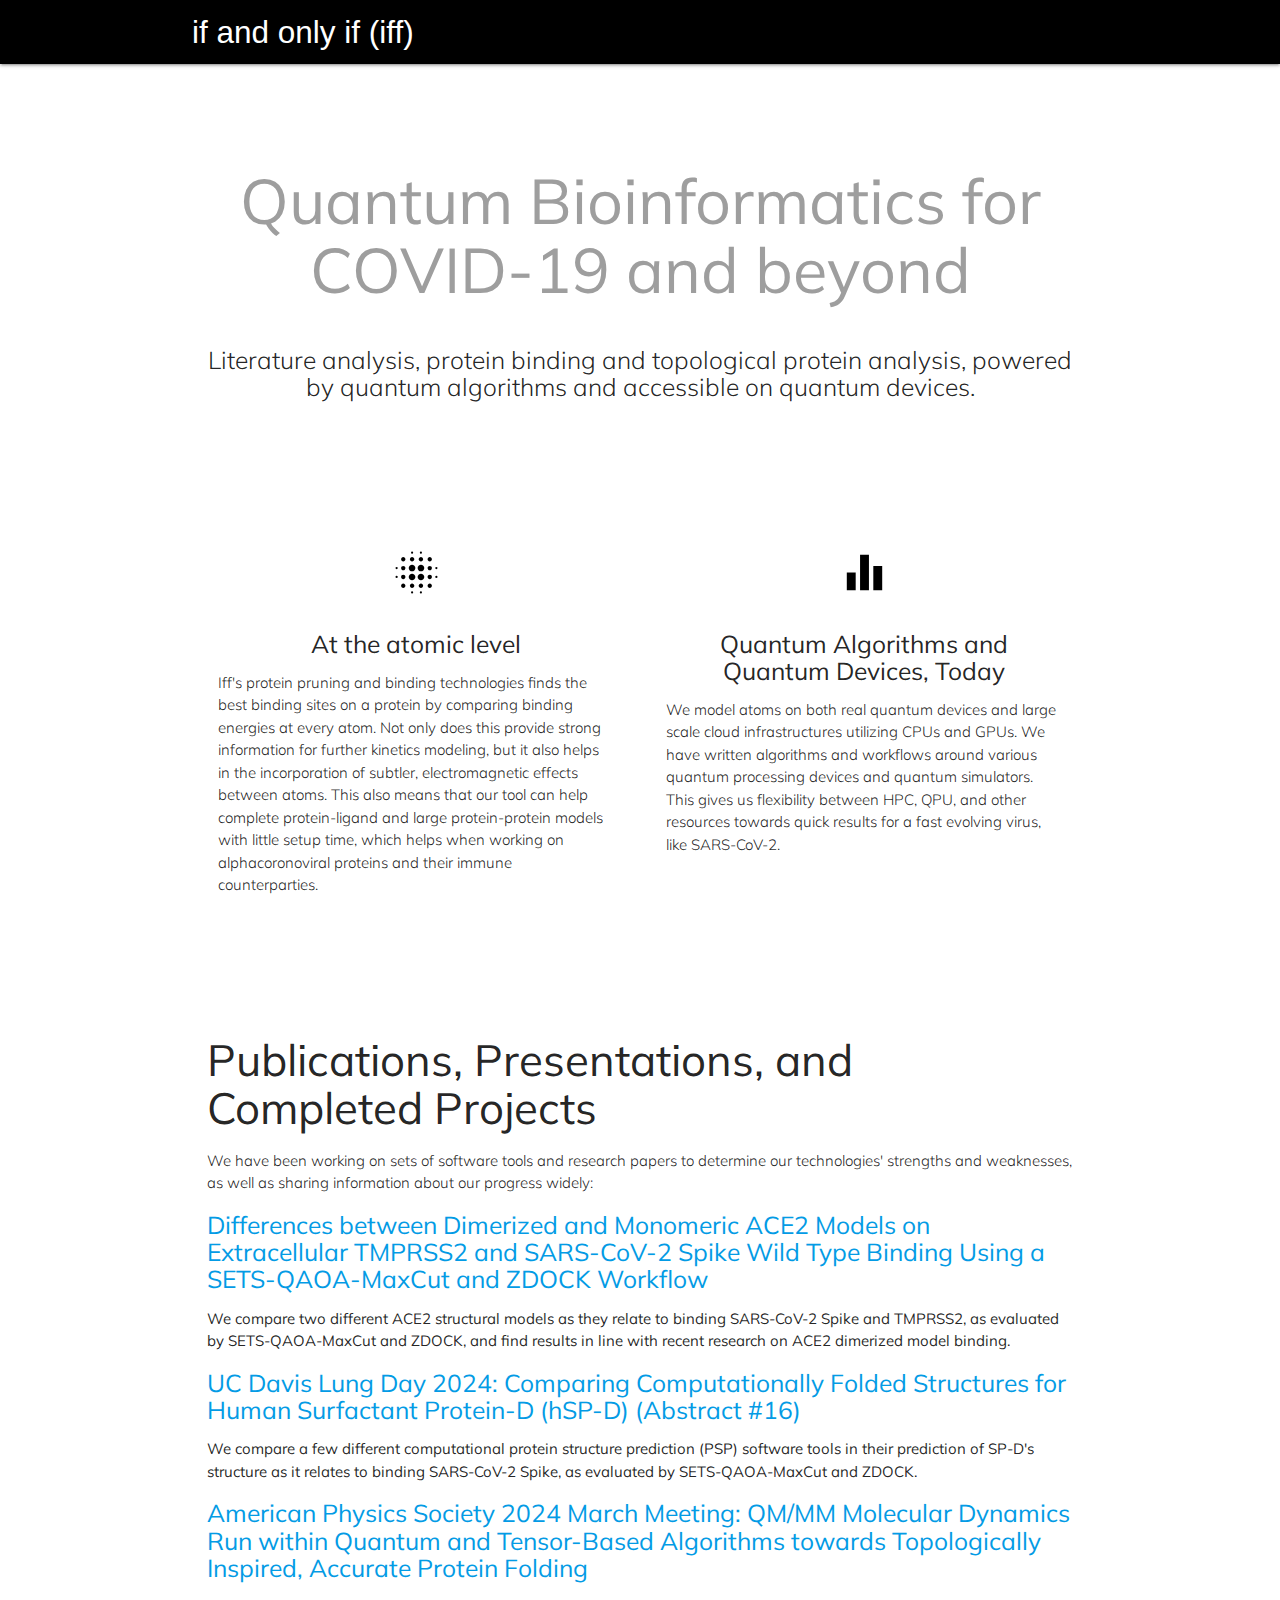
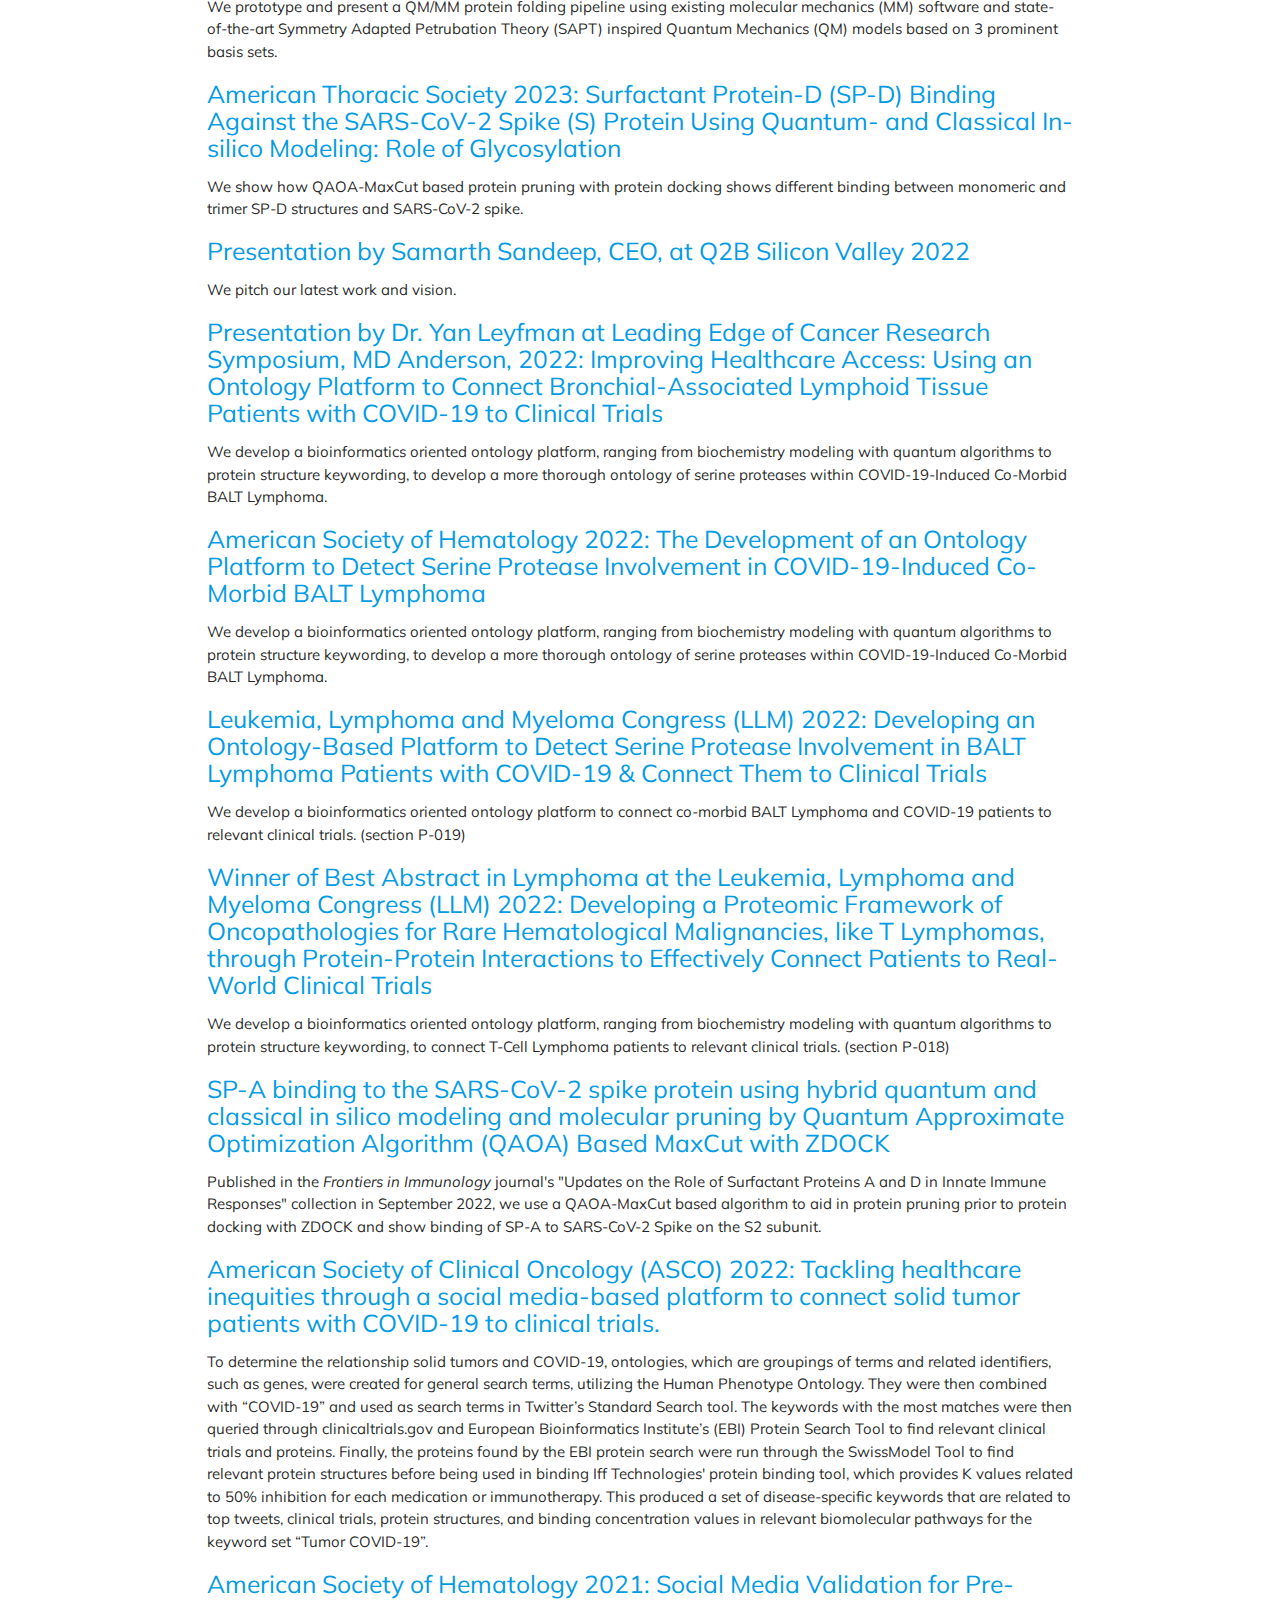
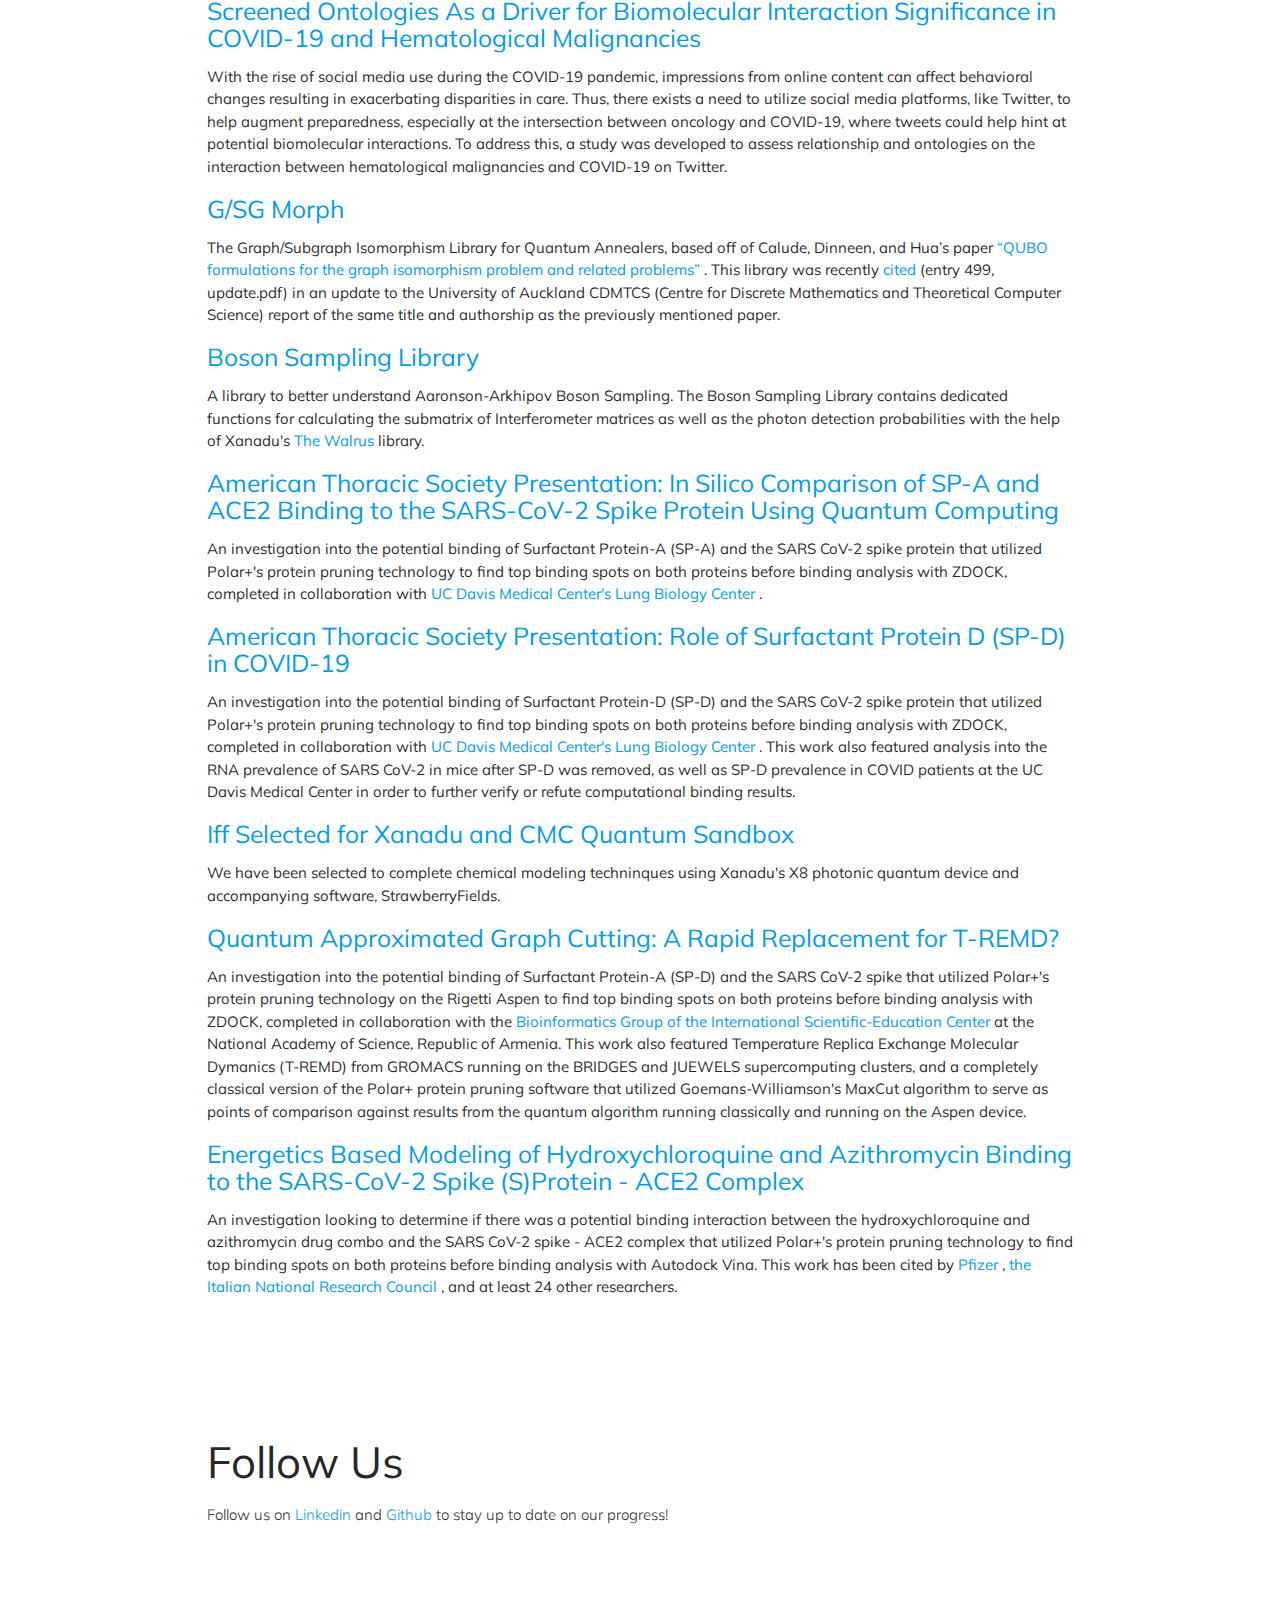
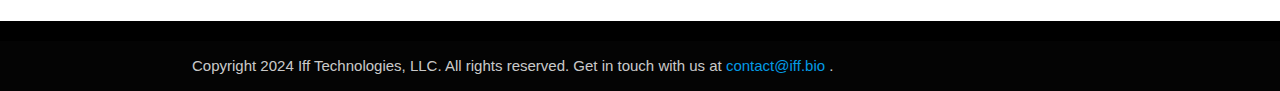
<file: index.html>
<!DOCTYPE html>
<html lang="en">
<head>
  <!-- Global site tag (gtag.js) - Google Analytics -->
<script async src="https://www.googletagmanager.com/gtag/js?id=UA-179848670-1"></script>
<script>
  window.dataLayer = window.dataLayer || [];
  function gtag(){dataLayer.push(arguments);}
  gtag('js', new Date());

  gtag('config', 'UA-179848670-1');
</script>
  <meta http-equiv="Content-Type" content="text/html; charset=UTF-8"/>
  <meta name="viewport" content="width=device-width, initial-scale=1, maximum-scale=1.0"/>
  <title>Iff</title>

  <!-- CSS  -->
  <link href="https://fonts.googleapis.com/icon?family=Material+Icons" rel="stylesheet">
  <!-- Quantico Font -->
<link href="https://fonts.googleapis.com/css?family=Mulish" rel="stylesheet">

  <link href="css/materialize.css" type="text/css" rel="stylesheet" media="screen,projection"/>
  <link href="css/style.css" type="text/css" rel="stylesheet" media="screen,projection"/>
</head>
<body>
 
	<nav class="black" role="navigation">
	  <div class="nav-wrapper container"><a id="logo-container" href="#" class="brand-logo">if and only if (iff)</a>
<!--     <ul id="nav-mobile" class="right hide-on-med-and-down">
      <li><a href="aboutus.html">About Us</a></li>
    </ul>
 -->
    </div>
  </nav>
  <div class="section no-pad-bot" id="index-banner">
    <div class="container">
      <br><br>
      <h1 class="header center grey-text"> Quantum Bioinformatics for COVID-19 and beyond </h1>
      <div class="row center">
	      <h5 class="header col s12 light"> Literature analysis, protein binding and topological protein analysis, powered by quantum algorithms and accessible on quantum devices.</h5>
      </div>
      <div class="row center">
<!--         <a target="_untitled" href="https://forms.gle/3a64ixYnRVsW4bkt7" id="download-button" class="btn-large waves-effect waves-light black">Join Mailing List</a>
      </div> -->
      <br><br>

    </div>
  </div>


  <div class="container" >
    <div class="section">

      <!--   Icon Section   -->
      <div class="row">
        <div class="col s12 m6">
          <div class="icon-block">
            <h2 class="center black-text"><i class="material-icons">blur_on</i></h2>
	    <h5 class="center">At the atomic level</h5>

            <p class="light">Iff's protein pruning and binding technologies finds the best binding sites on a protein by comparing binding energies at every atom. Not only does this provide strong information for further kinetics modeling, but it also helps in the incorporation of subtler, electromagnetic effects between atoms. This also means that our tool can help complete protein-ligand and large protein-protein models with little setup time, which helps when working on alphacoronoviral proteins and their immune counterparties.</p>
          </div>
        </div>

        <div class="col s12 m6">
          <div class="icon-block">
            <h2 class="center black-text"><i class="material-icons">equalizer</i></h2>
	    <h5 class="center">Quantum Algorithms and Quantum Devices, Today</h5>

            <p class="light"> We model atoms on both real quantum devices and large scale cloud infrastructures utilizing CPUs and GPUs. We have written algorithms and workflows around various quantum processing devices and quantum simulators. This gives us flexibility between HPC, QPU, and other resources towards quick results for a fast evolving virus, like SARS-CoV-2.
            </p>
          </div>
        </div>

      </div>

    </div>
    <br><br>
  </div>
  <div class="container">
    <div class="section">

      <!--   Icon Section   -->
      <div class="row">
          <div class="icon-block">
      <h3 class="">Publications, Presentations, and Completed Projects</h5>

            <p class="light"> We have been working on sets of software tools and research papers to determine our technologies' strengths and weaknesses, as well as sharing information about our progress widely:
           </p>   

           <h5> <a href="https://meetings.aps.org/Meeting/FWS24/Session/J01.39">Differences between Dimerized and Monomeric ACE2 Models on Extracellular TMPRSS2 and SARS-CoV-2 Spike Wild Type Binding Using a SETS-QAOA-MaxCut and ZDOCK Workflow</a> </h5>
           <p> We compare two different ACE2 structural models as they relate to binding SARS-CoV-2 Spike and TMPRSS2, as evaluated by SETS-QAOA-MaxCut and ZDOCK, and find results in line with recent research on ACE2 dimerized model binding. </p>

           <h5> <a href="https://drive.google.com/file/d/1nN83XSe14T2qop36d6QTd93IdSCJOOX3/view">UC Davis Lung Day 2024: Comparing Computationally Folded Structures for Human Surfactant Protein-D (hSP-D) (Abstract #16)  </a> </h5>
           <p>  We compare a few different computational protein structure prediction (PSP) software tools in their prediction of SP-D's structure as it relates to binding SARS-CoV-2 Spike, as evaluated by SETS-QAOA-MaxCut and ZDOCK. </p>

             <h5> <a href="https://meetings.aps.org/Meeting/MAR24/Session/FF00.10"> American Physics Society 2024 March Meeting: QM/MM Molecular Dynamics Run within Quantum and Tensor-Based Algorithms towards Topologically Inspired, Accurate Protein Folding</a> </h5>
           <p>  We prototype and present a QM/MM protein folding pipeline using existing molecular mechanics (MM) software and state-of-the-art Symmetry Adapted Petrubation Theory (SAPT) inspired Quantum Mechanics (QM) models based on 3 prominent basis sets. </p>


          <h5> <a href="https://doi.org/10.1164/ajrccm-conference.2023.207.1_MeetingAbstracts.A3966"> American Thoracic Society 2023: Surfactant Protein-D (SP-D) Binding Against the SARS-CoV-2 Spike (S) Protein Using Quantum- and Classical In-silico Modeling: Role of Glycosylation</a> </h5>
           <p>  We show how QAOA-MaxCut based protein pruning with protein docking shows different binding between monomeric and trimer SP-D structures and SARS-CoV-2 spike. </p>


          <h5> <a href="https://www.youtube.com/watch?v=Vv_dH8rJCtI&pp=ygUXcTJiIHNhbWFydGggc2FuZGVlcCBpZmY%3D"> Presentation by Samarth Sandeep, CEO, at Q2B Silicon Valley 2022 </a> </h5>
           <p>  We pitch our latest work and vision.</p>


           <h5> <a href="https://doi.org/10.52519/00063"> Presentation by Dr. Yan Leyfman at Leading Edge of Cancer Research Symposium, MD Anderson, 2022: Improving Healthcare Access: Using an Ontology Platform to Connect Bronchial-Associated Lymphoid Tissue Patients with COVID-19 to Clinical Trials </a> </h5>
           <p>  We develop a bioinformatics oriented ontology platform, ranging from biochemistry modeling with quantum algorithms to protein structure keywording, to develop a more thorough ontology of serine proteases within COVID-19-Induced Co-Morbid BALT Lymphoma.</p>

           <h5> <a href="https://doi.org/10.1182/blood-2022-159853"> American Society of Hematology 2022: The Development of an Ontology Platform to Detect Serine Protease Involvement in COVID-19-Induced Co-Morbid BALT Lymphoma</a> </h5>
           <p> We develop a bioinformatics oriented ontology platform, ranging from biochemistry modeling with quantum algorithms to protein structure keywording, to develop a more thorough ontology of serine proteases within COVID-19-Induced Co-Morbid BALT Lymphoma. </p>

              <h5> <a href="https://doi.org/10.1002/ajh.26736"> Leukemia, Lymphoma and Myeloma Congress (LLM) 2022: Developing an Ontology-Based Platform to Detect Serine Protease Involvement in BALT Lymphoma Patients with COVID-19 & Connect Them to Clinical Trials </a> </h5>
           <p> We develop a bioinformatics oriented ontology platform to connect co-morbid BALT Lymphoma and COVID-19 patients to relevant clinical trials. (section P-019) </p>

            <h5> <a href="https://doi.org/10.1002/ajh.26736"> Winner of Best Abstract in Lymphoma at the Leukemia, Lymphoma and Myeloma Congress (LLM) 2022: Developing a Proteomic Framework of Oncopathologies for Rare Hematological Malignancies, like T Lymphomas, through Protein-Protein Interactions to Effectively Connect Patients to Real-World Clinical Trials </a> </h5>
           <p>  We develop a bioinformatics oriented ontology platform, ranging from biochemistry modeling with quantum algorithms to protein structure keywording, to connect T-Cell Lymphoma patients to relevant clinical trials. (section P-018)</p>

           <h5> <a href="https://doi.org/10.3389/fimmu.2022.945317"> SP-A binding to the SARS-CoV-2 spike protein using hybrid quantum and classical in silico modeling and molecular pruning by Quantum Approximate Optimization Algorithm (QAOA) Based MaxCut with ZDOCK</a> </h5>
           <p> Published in the <i> Frontiers in Immunology </i> journal's "Updates on the Role of Surfactant Proteins A and D in Innate Immune Responses" collection in September 2022, we use a QAOA-MaxCut based algorithm to aid in protein pruning prior to protein docking with ZDOCK and show binding of SP-A to SARS-CoV-2 Spike on the S2 subunit.</p>


           <h5> <a href="https://doi.org/10.1200/JCO.2022.40.16_suppl.e18560"> American Society of Clinical Oncology (ASCO) 2022: Tackling healthcare inequities through a social media-based platform to connect solid tumor patients with COVID-19 to clinical trials.</a> </h5>
           <p> To determine the relationship solid tumors and COVID-19, ontologies, which are groupings of terms and related identifiers, such as genes, were created for general search terms, utilizing the Human Phenotype Ontology. They were then combined with “COVID-19” and used as search terms in Twitter’s Standard Search tool. The keywords with the most matches were then queried through clinicaltrials.gov and European Bioinformatics Institute’s (EBI) Protein Search Tool to find relevant clinical trials and proteins. Finally, the proteins found by the EBI protein search were run through the SwissModel Tool to find relevant protein structures before being used in binding Iff Technologies' protein binding tool, which provides K values related to 50% inhibition for each medication or immunotherapy. This produced a set of disease-specific keywords that are related to top tweets, clinical trials, protein structures, and binding concentration values in relevant biomolecular pathways for the keyword set “Tumor COVID-19”. </p>

           <h5> <a href="https://doi.org/10.1182/blood-2021-151709"> American Society of Hematology 2021: Social Media Validation for Pre-Screened Ontologies As a Driver for Biomolecular Interaction Significance in COVID-19 and Hematological Malignancies </a> </h5>
           <p> With the rise of social media use during the COVID-19 pandemic, impressions from online content can affect behavioral changes resulting in exacerbating disparities in care. Thus, there exists a need to utilize social media platforms, like Twitter, to help augment preparedness, especially at the intersection between oncology and COVID-19, where tweets could help hint at potential biomolecular interactions.
To address this, a study was developed to assess relationship and ontologies on the interaction between hematological malignancies and COVID-19 on Twitter. </p>
      
           <h5> <a href="https://github.com/IffTech/GSG-Morph"> G/SG Morph </a> </h5>
           <p> The Graph/Subgraph Isomorphism Library for Quantum Annealers, based off of Calude, Dinneen, and Hua’s paper <a href="https://doi.org/10.1016/j.tcs.2017.04.016"> “QUBO formulations for the graph isomorphism problem and related problems” </a>. This library was recently <a href="https://www.cs.auckland.ac.nz/research/groups/CDMTCS/researchreports/publication-list-bydate.php?selected-date=2016>">cited </a> (entry 499, update.pdf) in an update to the University of Auckland CDMTCS (Centre for Discrete Mathematics and Theoretical Computer Science) report of the same title and authorship as the previously mentioned paper. </p>
            <h5> <a href="https://github.com/IffTech/Boson-Sampling"> Boson Sampling Library </a> </h5>
           <p> A library to better understand Aaronson-Arkhipov Boson Sampling. The Boson Sampling Library contains dedicated functions for calculating the submatrix of Interferometer matrices as well as the photon detection probabilities with the help of Xanadu's <a href="https://the-walrus.readthedocs.io/en/latest/"> The Walrus </a>  library. </p>
            <h5> <a href="https://www.atsjournals.org/doi/pdf/10.1164/ajrccm-conference.2021.203.1_MeetingAbstracts.A3802">American Thoracic Society Presentation: In Silico Comparison of SP-A and ACE2 Binding to the SARS-CoV-2 Spike
Protein Using Quantum Computing </a> </h5>
           <p> An investigation into the potential binding of Surfactant Protein-A (SP-A) and the SARS CoV-2 spike protein that utilized Polar+'s protein pruning technology to find top binding spots on both proteins before binding analysis with ZDOCK, completed in collaboration with <a href="https://health.ucdavis.edu/leadership/bios/haczku_bio.html">UC Davis Medical Center's Lung Biology Center </a>.</p>
          <h5> <a href="https://www.atsjournals.org/doi/pdf/10.1164/ajrccm-conference.2021.203.1_MeetingAbstracts.A3770">American Thoracic Society Presentation:  Role of Surfactant Protein D (SP-D) in COVID-19</a> </h5>
           <p> An investigation into the potential binding of Surfactant Protein-D (SP-D) and the SARS CoV-2 spike protein that utilized Polar+'s protein pruning technology to find top binding spots on both proteins before binding analysis with ZDOCK, completed in collaboration with <a href="https://health.ucdavis.edu/leadership/bios/haczku_bio.html">UC Davis Medical Center's Lung Biology Center </a>. This work also featured analysis into the RNA prevalence of SARS CoV-2 in mice after SP-D was removed, as well as SP-D prevalence in COVID patients at the UC Davis Medical Center in order to further verify or refute computational binding results.</p>
           <h5> <a href="https://web.archive.org/web/20230320124955/https://www.ept.ca/2021/02/xanadu-and-cmc-microsystems-to-collaborate-on-quantum-computing/"> Iff Selected for Xanadu and CMC Quantum Sandbox</a> </h5>
            <p> We have been selected to complete chemical modeling techninques using Xanadu's X8 photonic quantum device and accompanying software, StrawberryFields. </p>


           <h5> <a href="https://www.biorxiv.org/content/10.1101/2020.12.11.420968v1">Quantum Approximated Graph Cutting: A Rapid Replacement for T-REMD?</a></h5>
           <p> An investigation into the potential binding of Surfactant Protein-A (SP-D) and the SARS CoV-2 spike that utilized Polar+'s protein pruning technology on the Rigetti Aspen to find top binding spots on both proteins before binding analysis with ZDOCK, completed in collaboration with the <a href="http://bioinformatics.am/staff/">Bioinformatics Group of the International Scientific-Education Center</a> at the National Academy of Science, Republic of Armenia. This work also featured Temperature Replica Exchange Molecular Dymanics (T-REMD) from GROMACS running on the BRIDGES and JUEWELS supercomputing clusters, and a completely classical version of the Polar+ protein pruning software that utilized Goemans-Williamson's MaxCut algorithm to serve as points of comparison against results from the quantum algorithm running classically and running on the Aspen device.</p>
          <h5> <a href="https://chemrxiv.org/engage/chemrxiv/article-details/60c7494e702a9bd73c18b10b">Energetics Based Modeling of Hydroxychloroquine and Azithromycin Binding to the SARS-CoV-2 Spike (S)Protein - ACE2 Complex</a></h5>
           <p> An investigation looking to determine if there was a potential binding interaction between the hydroxychloroquine and azithromycin drug combo and the SARS CoV-2 spike - ACE2 complex that utilized Polar+'s protein pruning technology to find top binding spots on both proteins before binding analysis with Autodock Vina. This work has been cited by <a href="https://ascpt.onlinelibrary.wiley.com/doi/full/10.1002/cpt.1857"> Pfizer </a>, <a href="https://www.researchgate.net/publication/340815389_Hydroxychloroquine_for_the_Treatment_of_COVID-19_Evidence_Possible_Mode_of_Action_and_Industrial_Supply_of_the_Drug">the Italian National Research Council </a>, and at least 24 other researchers. </p>
          </div>
      </div>

    </div>
    <br><br>
  </div>

  <div class="container">
    <div class="section">

      <!--   Icon Section   -->
      <div class="row">
          <div class="icon-block">
	    <h3 class="">Follow Us</h5>

            <p class="light"> Follow us on <a href="https://www.linkedin.com/company/ifftech">Linkedin</a> and <a href="https://github.com/IffTech/"> Github </a> to stay up to date on our progress! 
           </p>
          </div>
      </div>

    </div>
    <br><br>
  </div>

  <footer class="page-footer black">
    <div class="container">
    </div>
    <div class="footer-copyright">
      <div class="container">
	      Copyright 2024 Iff Technologies, LLC. All rights reserved. Get in touch with us at <a href="mailto:contact@iff.bio">contact@iff.bio </a>.
      </div>
    </div>
  </footer>


  <!--  Scripts-->
  <script src="https://code.jquery.com/jquery-2.1.1.min.js"></script>
  <script src="js/materialize.js"></script>
  <script src="js/init.js"></script>

  </body>
</html>
</file>
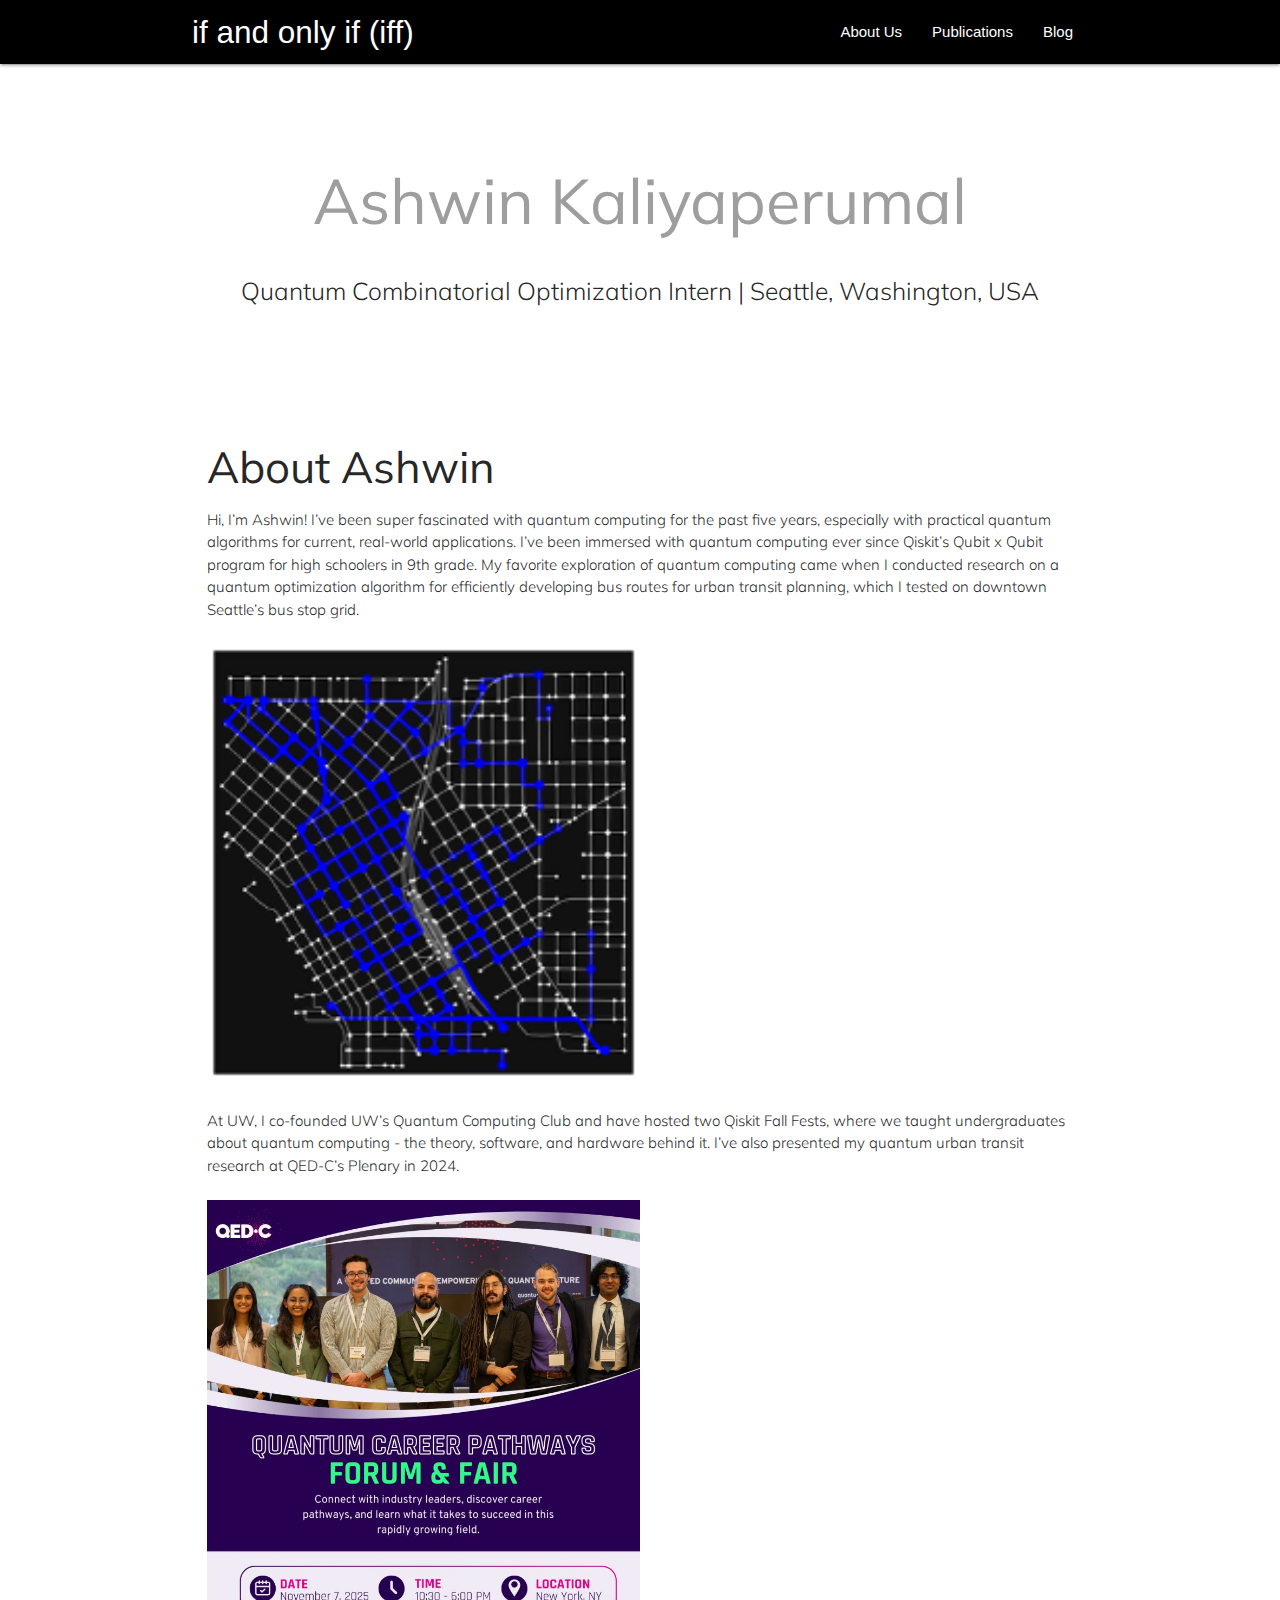
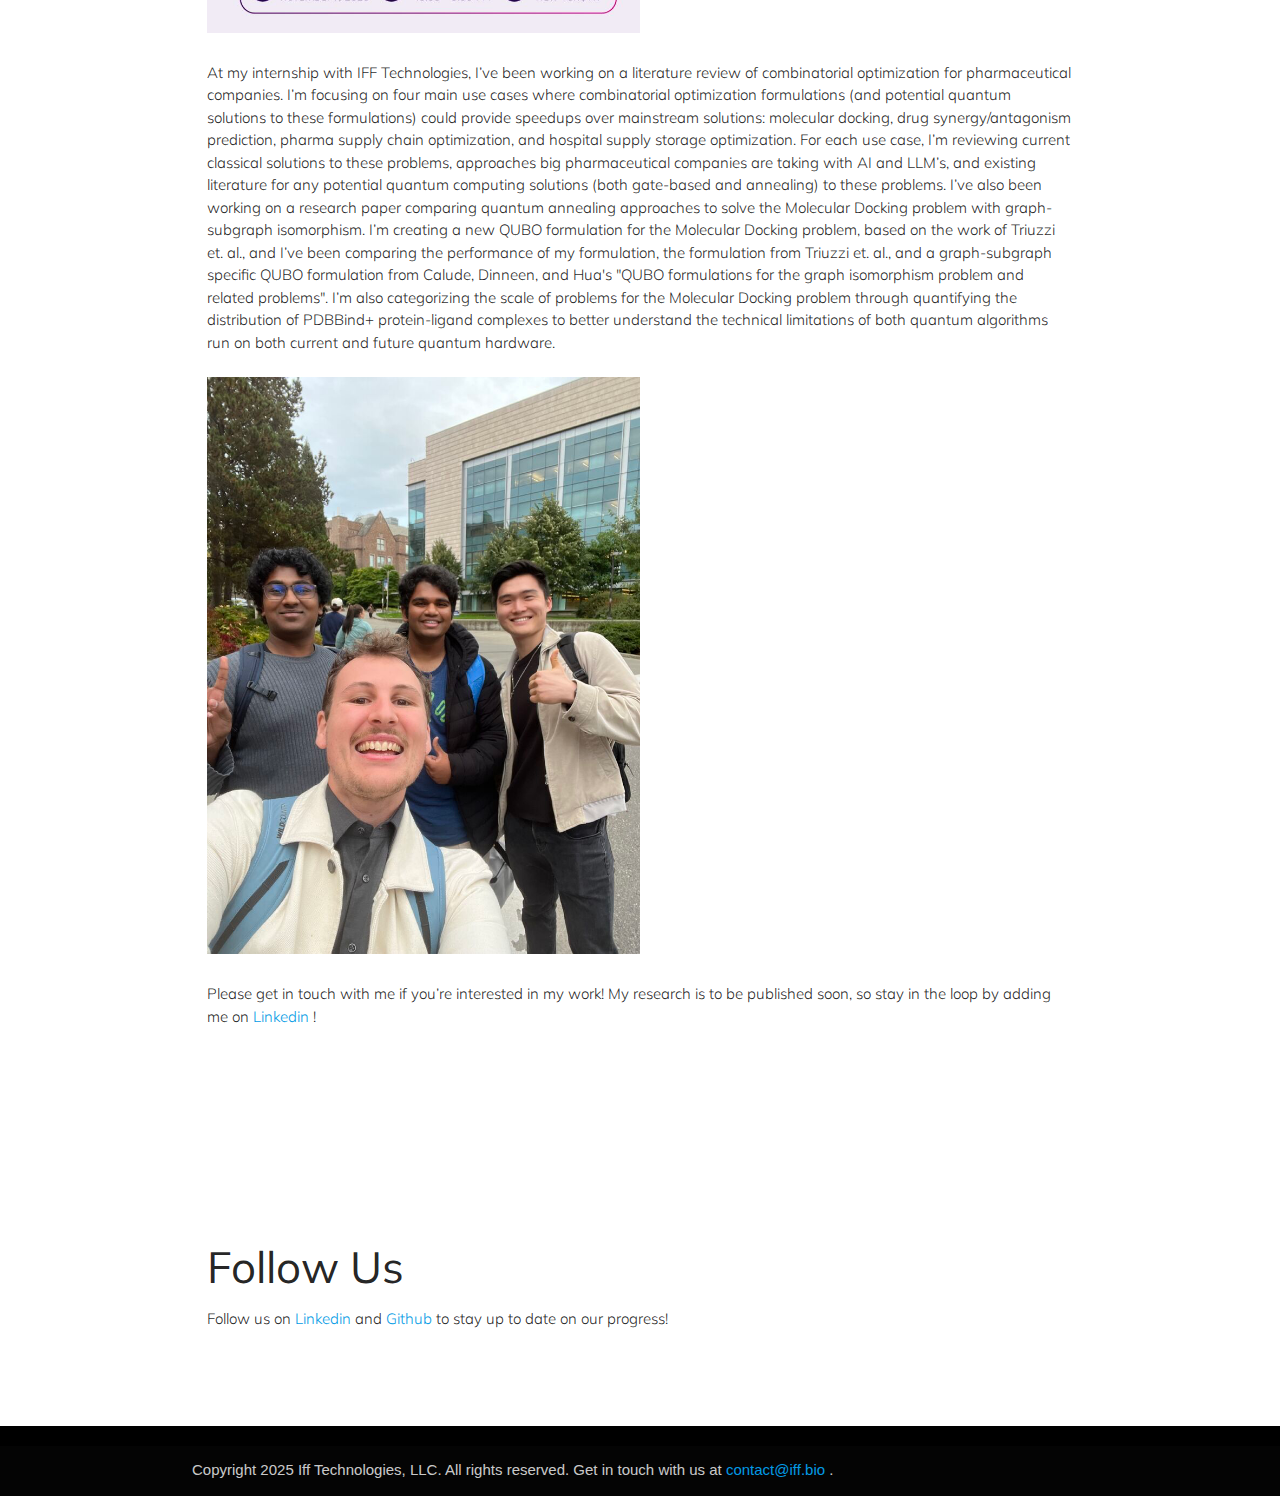
<file: ashwin.html>
<!DOCTYPE html>
<html lang="en">
<head>
  <!-- Global site tag (gtag.js) - Google Analytics -->
<script async src="https://www.googletagmanager.com/gtag/js?id=UA-179848670-1"></script>
<script>
  window.dataLayer = window.dataLayer || [];
  function gtag(){dataLayer.push(arguments);}
  gtag('js', new Date());

  gtag('config', 'UA-179848670-1');
</script>
  <meta http-equiv="Content-Type" content="text/html; charset=UTF-8"/>
  <meta name="viewport" content="width=device-width, initial-scale=1, maximum-scale=1.0"/>
  <title>Iff</title>

  <!-- CSS  -->
  <link href="https://fonts.googleapis.com/icon?family=Material+Icons" rel="stylesheet">
  <!-- Quantico Font -->
<link href="https://fonts.googleapis.com/css?family=Mulish" rel="stylesheet">

  <link href="css/materialize.css" type="text/css" rel="stylesheet" media="screen,projection"/>
  <link href="css/style.css" type="text/css" rel="stylesheet" media="screen,projection"/>
</head>
<body>
 
  <nav class="black" role="navigation">
    <div class="nav-wrapper container"><a id="logo-container" href="index.html" class="brand-logo">if and only if (iff)</a>
    <ul class="right hide-on-med-and-down">
      <li><a href="about.html">About Us</a></li>
      <li><a href="publications.html">Publications</a></li>
      <li><a href="blog.html">Blog </a></li>
    </ul>
    <ul id="nav-mobile" class="sidenav">
      <li><a href="about.html">About Us</a></li>
      <li><a href="publications.html">Publications</a></li>
      <li><a href="blog.html">Blog </a></li>
    </ul>
    <a class="sidenav-trigger" href="#" data-target="nav-mobile">
      <i class="material-icons">menu</i>
    </a>

    </div>
  </nav>
  <div class="section no-pad-bot" id="index-banner">
    <div class="container">
      <br><br>
      <h1 class="header center grey-text"> Ashwin Kaliyaperumal </h1>
      <div class="row center">
        <h5 class="header col s12 light"> Quantum Combinatorial Optimization Intern | Seattle, Washington, USA </h5>
      </div>
      <div class="row center">
      <br><br>

    </div>
  </div>


  <div class="container" >
    <div class="section">

      <!--   Icon Section   -->
           <div class="row">
          <div class="icon-block">
      <h3 class="">About Ashwin</h5>

            <p class="light"> 
            Hi, I’m Ashwin! I’ve been super fascinated with quantum computing for the past five years, especially with practical quantum algorithms for current, real-world applications. I’ve been immersed with quantum computing ever since Qiskit’s Qubit x Qubit program for high schoolers in 9th grade. My favorite exploration of quantum computing came when I conducted research on a quantum optimization algorithm for efficiently developing bus routes for urban transit planning, which I tested on downtown Seattle’s bus stop grid. 


<br> </br>
 <img class="responsive-img" src=images/image3.png width=50%>
 <br> </br>
At UW, I co-founded UW’s Quantum Computing Club and have hosted two Qiskit Fall Fests, where we taught undergraduates about quantum computing - the theory, software, and hardware behind it. I’ve also presented my quantum urban transit research at QED-C’s Plenary in 2024. 

<br> </br>
 <img class="responsive-img" src=images/image5.png width=50%>
 <br> </br>
At my internship with IFF Technologies, I’ve been working on a literature review of combinatorial optimization for pharmaceutical companies. I’m focusing on four main use cases where combinatorial optimization formulations (and potential quantum solutions to these formulations) could provide speedups over mainstream solutions: molecular docking, drug synergy/antagonism prediction, pharma supply chain optimization, and hospital supply storage optimization. For each use case, I’m reviewing current classical solutions to these problems, approaches big pharmaceutical companies are taking with AI and LLM’s, and existing literature for any potential quantum computing solutions (both gate-based and annealing) to these problems.
I’ve also been working on a research paper comparing quantum annealing approaches to solve the Molecular Docking problem with graph-subgraph isomorphism. I’m creating a new QUBO formulation for the Molecular Docking problem, based on the work of Triuzzi et. al., and I’ve been comparing the performance of my formulation, the formulation from Triuzzi et. al., and a graph-subgraph specific QUBO formulation from Calude, Dinneen, and Hua's "QUBO formulations for the graph isomorphism problem and related problems". I’m also categorizing the scale of problems for the Molecular Docking problem through quantifying the distribution of PDBBind+ protein-ligand complexes to better understand the technical limitations of both quantum algorithms run on both current and future quantum hardware. 

<br> </br>
 <img class="responsive-img" src=images/image1.png width=50%>
 <br> </br> 
Please get in touch with me if you’re interested in my work! My research is to be published soon, so stay in the loop by adding me on <a href="https://www.linkedin.com/in/ashwinkal"> Linkedin </a>! 


           </p>
          </div>
      </div>

      </div>

    </div>
    <br><br>
  </div>
  <div class="container">
    <div class="section">

    
      </div>

    </div>
    <br><br>
  </div>

  <div class="container">
    <div class="section">

      <!--   Icon Section   -->
      <div class="row">
          <div class="icon-block">
      <h3 class="">Follow Us</h5>

            <p class="light"> Follow us on <a href="https://www.linkedin.com/company/ifftech">Linkedin</a> and <a href="https://github.com/IffTech/"> Github </a> to stay up to date on our progress! 
           </p>
          </div>
      </div>

    </div>
    <br><br>
  </div>

  <footer class="page-footer black">
    <div class="container">
    </div>
    <div class="footer-copyright">
      <div class="container">
        Copyright 2025 Iff Technologies, LLC. All rights reserved. Get in touch with us at <a href="mailto:contact@iff.bio">contact@iff.bio </a>.
      </div>
    </div>
  </footer>


  <!--  Scripts-->
  <script src="https://code.jquery.com/jquery-2.1.1.min.js"></script>
  <script src="js/materialize.js"></script>
  <script src="js/init.js"></script>

  </body>
</html>
</file>
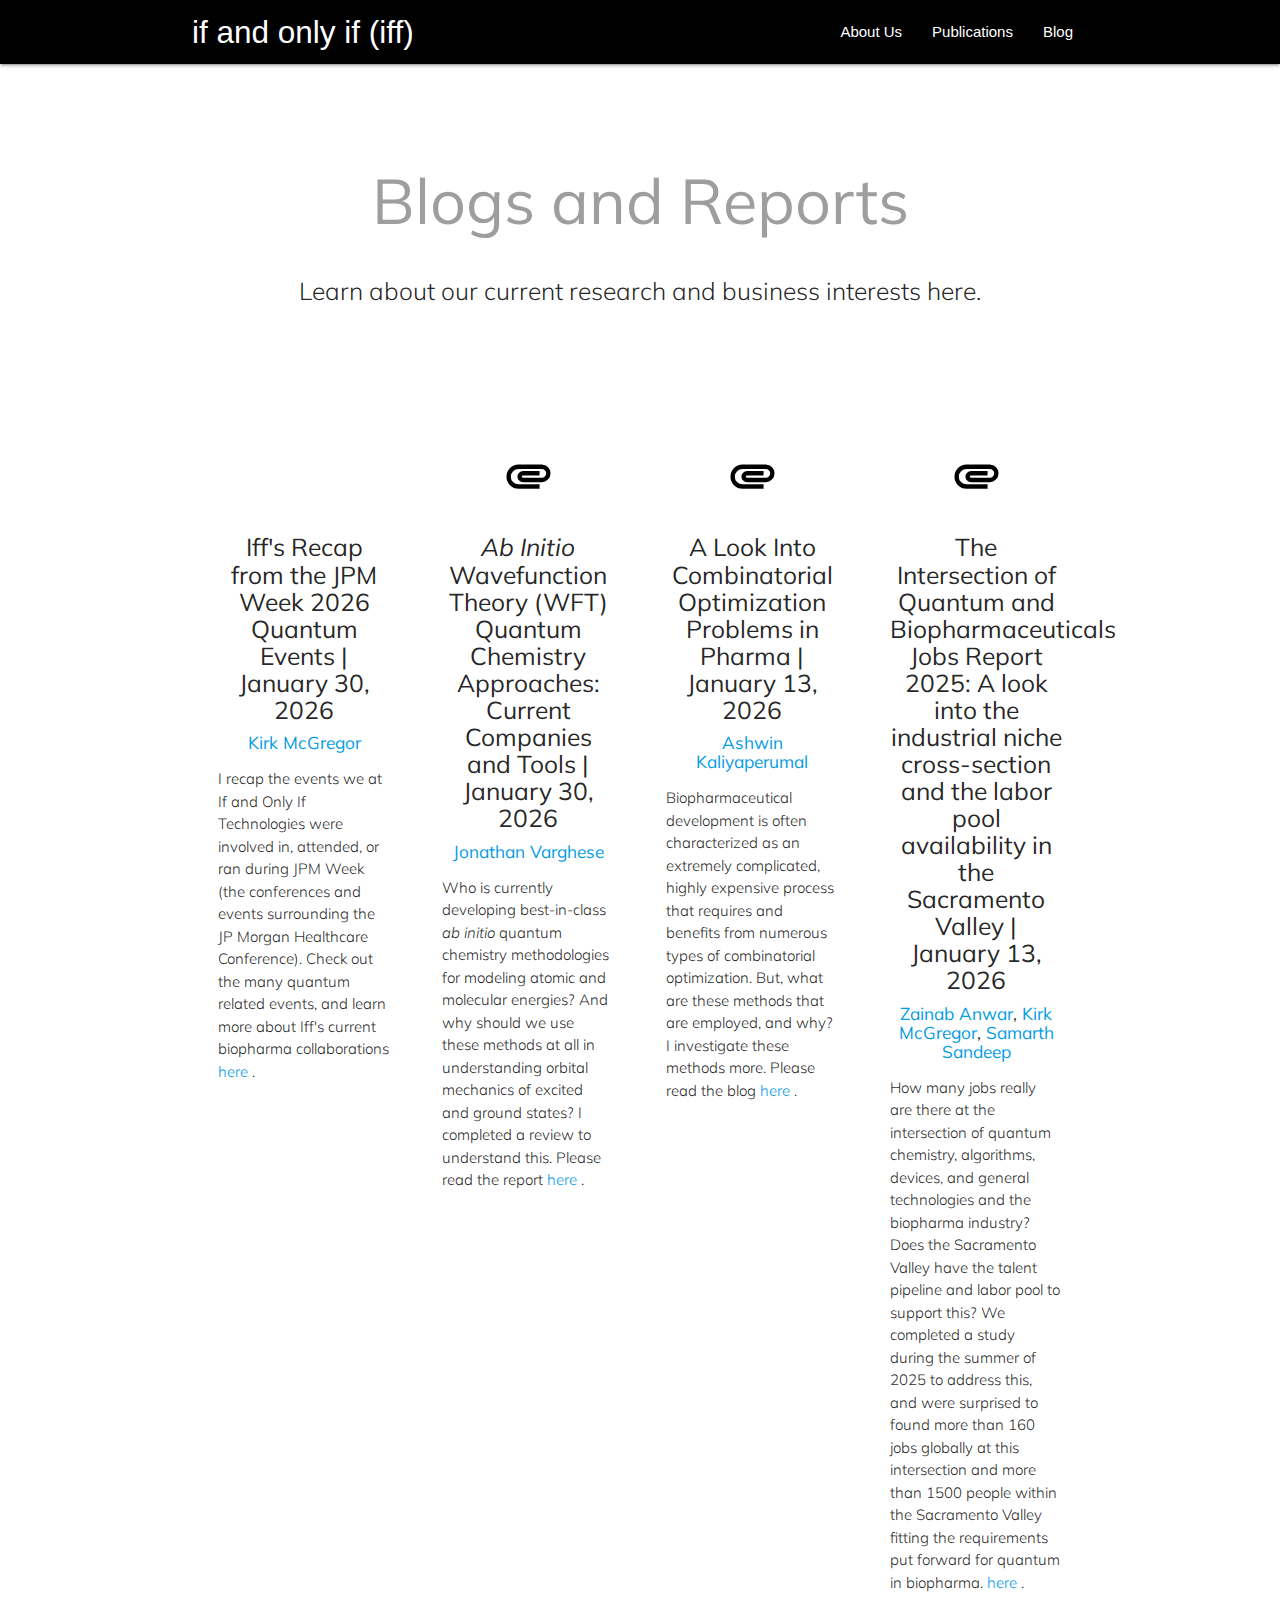
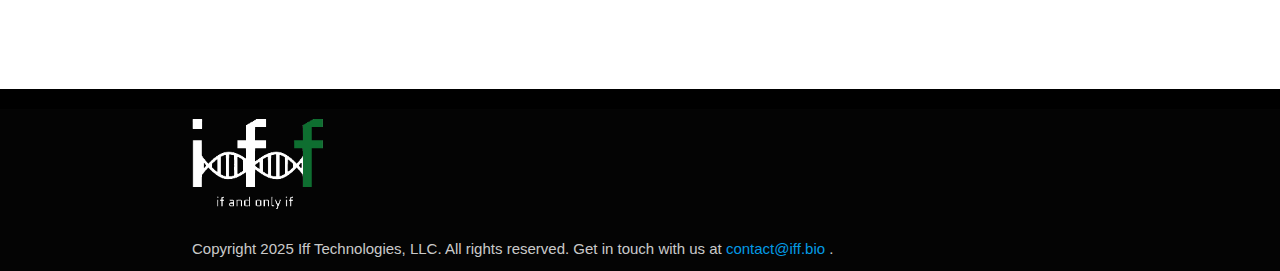
<file: blog.html>
<!DOCTYPE html>
<html lang="en">
<head>
  <!-- Global site tag (gtag.js) - Google Analytics -->
<script async src="https://www.googletagmanager.com/gtag/js?id=UA-179848670-1"></script>
<script>
  window.dataLayer = window.dataLayer || [];
  function gtag(){dataLayer.push(arguments);}
  gtag('js', new Date());

  gtag('config', 'UA-179848670-1');
</script>
  <meta http-equiv="Content-Type" content="text/html; charset=UTF-8"/>
  <meta name="viewport" content="width=device-width, initial-scale=1, maximum-scale=1.0"/>
  <title>Iff</title>

  <!-- CSS  -->
  <link href="https://fonts.googleapis.com/icon?family=Material+Icons" rel="stylesheet">
  <!-- Quantico Font -->
<link href="https://fonts.googleapis.com/css?family=Mulish" rel="stylesheet">

  <link href="css/materialize.css" type="text/css" rel="stylesheet" media="screen,projection"/>
  <link href="css/style.css" type="text/css" rel="stylesheet" media="screen,projection"/>
</head>
<body>
 
  <nav class="black" role="navigation">
    <div class="nav-wrapper container"><a id="logo-container" href="index.html" class="brand-logo">if and only if (iff)</a>
    <ul class="right hide-on-med-and-down">
      <li><a href="about.html">About Us</a></li>
      <li><a href="publications.html">Publications</a></li>
      <li><a href="blog.html">Blog </a></li>
    </ul>
    <ul id="nav-mobile" class="sidenav">
      <li><a href="about.html">About Us</a></li>
      <li><a href="publications.html">Publications</a></li>
      <li><a href="blog.html">Blog </a></li>
    </ul>
    <a class="sidenav-trigger" href="#" data-target="nav-mobile">
      <i class="material-icons">menu</i>
    </a>

    </div>
  </nav>
  <div class="section no-pad-bot" id="index-banner">
    <div class="container">
      <br><br>
      <h1 class="header center grey-text"> Blogs and Reports </h1>
      <div class="row center">
	      <h5 class="header col s12 light"> Learn about our current research and business interests here. </h5>
      </div>
      <div class="row center">
      <br><br>

    </div>
  </div>


  <div class="container" >
    <div class="section">

      <!--   Icon Section   -->
      <div class="row">
           <div class="col s12 m3">
          <div class="icon-block">
            <a href="jpm2026recap.html"> <h2 class="center black-text"><i class="material-icons">coffee</i></h2> </a>
	    <h5 class="center"> Iff's Recap from the JPM Week 2026 Quantum Events | January 30, 2026 </h5>
        <a href="kirk.html"> <h6 class="center"> Kirk McGregor </h6> </a>
            <p class="light"> I recap the events we at If and Only If Technologies were involved in, attended, or ran during JPM Week (the conferences and events surrounding the JP Morgan Healthcare Conference). Check out the many quantum related events, and learn more about Iff's current biopharma collaborations
                <a href="jpm2026recap.html"> here </a>. </p>
          </div>
        </div>
        <div class="col s12 m3">
          <div class="icon-block">
            <a href="Q_Chem_report_jonathanvarghese12292025.pdf"> <h2 class="center black-text"><i class="material-icons">attachment</i></h2> </a>
	    <h5 class="center"><i> Ab Initio </i> Wavefunction Theory (WFT) Quantum Chemistry Approaches: Current Companies and Tools | January 30, 2026 </h5>
        <a href="jonathan.html"> <h6 class="center"> Jonathan Varghese </h6> </a>
            <p class="light"> Who is currently developing best-in-class <i> ab initio</i> quantum chemistry methodologies for modeling atomic and molecular energies? And why should we use these methods at all in understanding orbital mechanics of excited and ground states? I completed a review to understand this. Please read the report 
                <a href="Q_Chem_report_jonathanvarghese1302026.pdf"> here </a>. </p>
          </div>
        </div>
        <div class="col s12 m3">
          <div class="icon-block">
            <a href="blog1132026_combinatorialoptimization.pdf"> <h2 class="center black-text"><i class="material-icons">attachment</i></h2> </a>
      <h5 class="center"> A Look Into Combinatorial Optimization Problems in Pharma | January 13, 2026 </h5>
        <a href="ashwin.html"> <h6 class="center"> Ashwin Kaliyaperumal</h6> </a>
            <p class="light"> Biopharmaceutical development is often characterized as an extremely complicated, highly expensive process that requires and benefits from numerous types of combinatorial optimization. But, what are these methods that are employed, and why? I investigate these methods more. Please read the blog 
                <a href="blog1132026_combinatorialoptimization.pdf"> here </a>. </p>
          </div>
        </div>

        <div class="col s12 m3">
          <div class="icon-block">
            <a href="1_13_2026_The IntersectionofQuantumandBiopharmaceuticals.pdf"> <h2 class="center black-text"><i class="material-icons">attachment</i></h2> </a>
      <h5 class="center"> The Intersection of Quantum and
Biopharmaceuticals Jobs Report 2025:
A look into the industrial niche cross-section and
the labor pool availability in the Sacramento Valley | January 13, 2026</h5>
        <h6 class="center"> <a href="https://www.linkedin.com/in/zainab-anwar-126891306">  Zainab Anwar</a>, <a href="kirk.html"> Kirk McGregor</a>, <a href="samarth.html"> Samarth Sandeep </a> </h6> 
            <p class="light"> How many jobs really are there at the intersection of quantum chemistry, algorithms, devices, and general technologies and the biopharma industry? Does the Sacramento Valley have the talent pipeline and labor pool to support this? We completed a study during the summer of 2025 to address this, and were surprised to found more than 160 jobs globally at this intersection and more than 1500 people within the Sacramento Valley fitting the requirements put forward for quantum in biopharma.
                <a href="1_13_2026_The IntersectionofQuantumandBiopharmaceuticals.pdf"> here </a>. </p>
          </div>
        </div>

      </div>

    </div>
    <br><br>
  </div>

  <footer class="page-footer black">
    <div class="container">
    </div>
    <div class="footer-copyright">
      <div class="container">
        <img src="iff-logo-light.png" height=90 widht=90 alt="Iff Logo">
        <br> </br>
	      Copyright 2025 Iff Technologies, LLC. All rights reserved. Get in touch with us at <a href="mailto:contact@iff.bio">contact@iff.bio </a>.
      </div>
    </div>
  </footer>


  <!--  Scripts-->
  <script src="https://code.jquery.com/jquery-2.1.1.min.js"></script>
  <script src="js/materialize.js"></script>
  <script src="js/init.js"></script>

  </body>
</html>
</file>
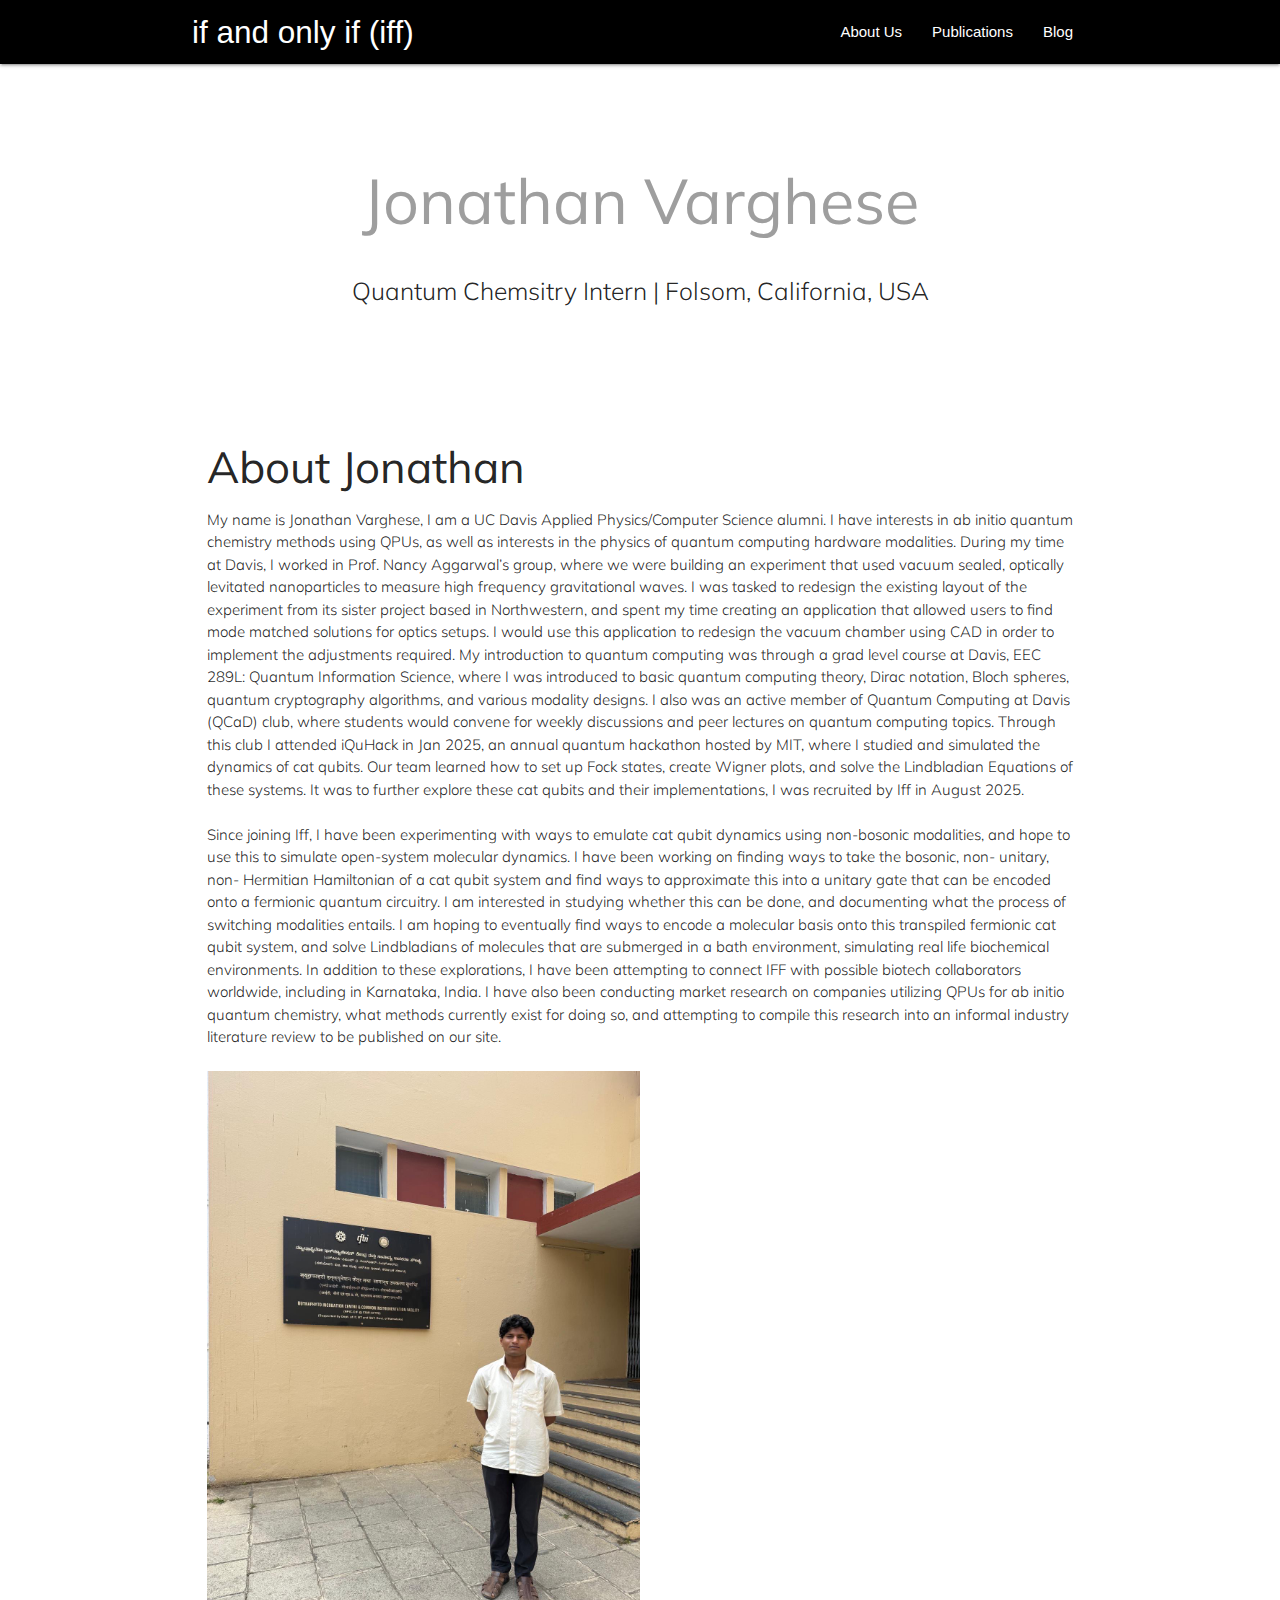
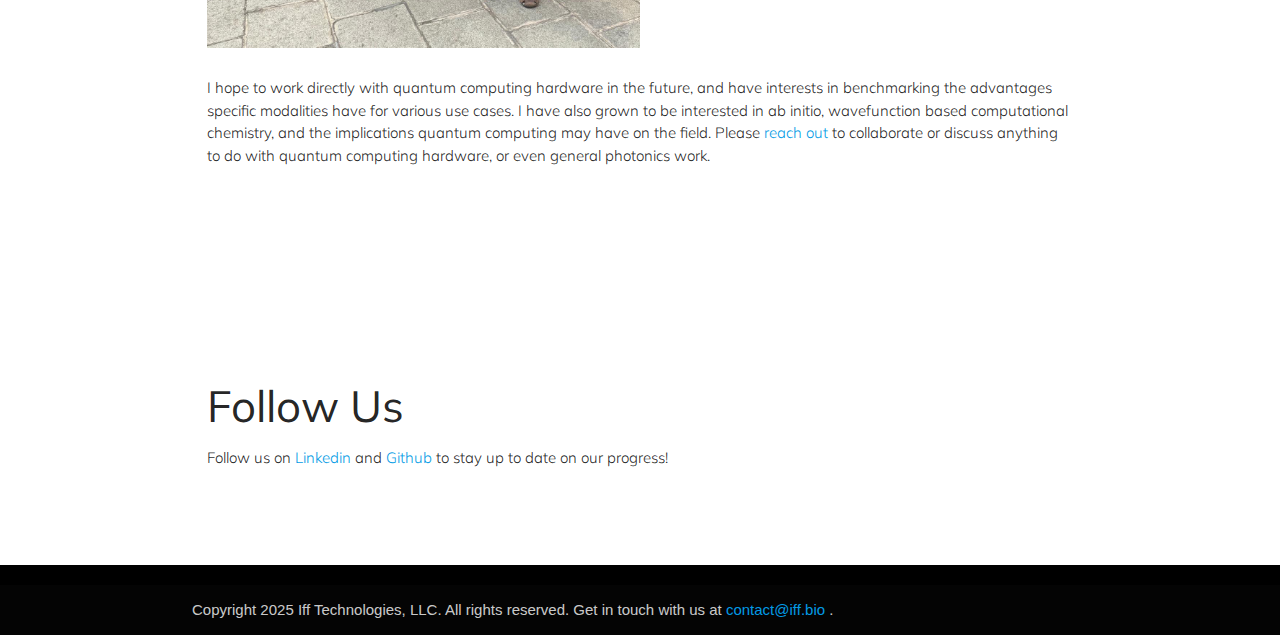
<file: jonathan.html>
<!DOCTYPE html>
<html lang="en">
<head>
  <!-- Global site tag (gtag.js) - Google Analytics -->
<script async src="https://www.googletagmanager.com/gtag/js?id=UA-179848670-1"></script>
<script>
  window.dataLayer = window.dataLayer || [];
  function gtag(){dataLayer.push(arguments);}
  gtag('js', new Date());

  gtag('config', 'UA-179848670-1');
</script>
  <meta http-equiv="Content-Type" content="text/html; charset=UTF-8"/>
  <meta name="viewport" content="width=device-width, initial-scale=1, maximum-scale=1.0"/>
  <title>Iff</title>

  <!-- CSS  -->
  <link href="https://fonts.googleapis.com/icon?family=Material+Icons" rel="stylesheet">
  <!-- Quantico Font -->
<link href="https://fonts.googleapis.com/css?family=Mulish" rel="stylesheet">

  <link href="css/materialize.css" type="text/css" rel="stylesheet" media="screen,projection"/>
  <link href="css/style.css" type="text/css" rel="stylesheet" media="screen,projection"/>
</head>
<body>
 
  <nav class="black" role="navigation">
    <div class="nav-wrapper container"><a id="logo-container" href="index.html" class="brand-logo">if and only if (iff)</a>
    <ul class="right hide-on-med-and-down">
      <li><a href="about.html">About Us</a></li>
      <li><a href="publications.html">Publications</a></li>
      <li><a href="blog.html">Blog </a></li>
    </ul>
    <ul id="nav-mobile" class="sidenav">
      <li><a href="about.html">About Us</a></li>
      <li><a href="publications.html">Publications</a></li>
      <li><a href="blog.html">Blog </a></li>
    </ul>
    <a class="sidenav-trigger" href="#" data-target="nav-mobile">
      <i class="material-icons">menu</i>
    </a>

    </div>
  </nav>
  <div class="section no-pad-bot" id="index-banner">
    <div class="container">
      <br><br>
      <h1 class="header center grey-text"> Jonathan Varghese </h1>
      <div class="row center">
        <h5 class="header col s12 light"> Quantum Chemsitry Intern | Folsom, California, USA </h5>
      </div>
      <div class="row center">
      <br><br>

    </div>
  </div>


  <div class="container" >
    <div class="section">

      <!--   Icon Section   -->
           <div class="row">
          <div class="icon-block">
      <h3 class="">About Jonathan</h5>

            <p class="light"> 
         My name is Jonathan Varghese, I am a UC Davis Applied Physics/Computer Science alumni. I have interests in ab initio quantum chemistry methods using QPUs, as well as interests in the physics of quantum computing hardware modalities. During my time at Davis, I worked in Prof. Nancy Aggarwal’s group, where we were building an experiment that used vacuum sealed, optically levitated nanoparticles to measure high frequency gravitational waves. I was tasked to redesign the existing layout of the experiment from its sister project based in Northwestern, and spent my time creating an application that allowed users to find mode matched solutions for optics setups. I would use this application to redesign the vacuum chamber using CAD in order to implement the adjustments required. My introduction to quantum computing was through a grad level course at Davis, EEC 289L: Quantum Information Science, where I was introduced to basic quantum computing theory, Dirac notation, Bloch spheres, quantum cryptography algorithms, and various modality designs. I also was an active member of Quantum Computing at Davis (QCaD) club, where students would convene for weekly discussions and peer lectures on quantum computing topics. Through this club I attended iQuHack in Jan 2025, an annual quantum hackathon hosted by MIT, where I studied and simulated the dynamics of cat qubits. Our team learned how to set up Fock states, create Wigner plots, and solve the Lindbladian Equations of these systems. It was to further explore these cat qubits and their implementations, I was recruited by Iff in August 2025.
         <br> </br>
Since joining Iff, I have been experimenting with ways to emulate cat qubit dynamics using non-bosonic modalities, and hope to use this to simulate open-system molecular dynamics. I have been working on finding ways to take the bosonic, non- unitary, non- Hermitian Hamiltonian of a cat qubit system and find ways to approximate this into a unitary gate that can be encoded onto a fermionic quantum circuitry. I am interested in studying whether this can be done, and documenting what the process of switching modalities entails. I am hoping to eventually find ways to encode a molecular basis onto this transpiled fermionic cat qubit system, and solve Lindbladians of molecules that are submerged in a bath environment, simulating real life biochemical environments. In addition to these explorations, I have been attempting to connect IFF with possible biotech collaborators worldwide, including in Karnataka, India. I have also been conducting market research on companies utilizing QPUs for ab initio quantum chemistry, what methods currently exist for doing so, and attempting to compile this research into an informal industry literature review to be published on our site. 


<br> </br>
 <img class="responsive-img" src=images/cftrijonathan.jpg width=50%>
 <br> </br> 
I hope to work directly with quantum computing hardware in the future, and have interests in benchmarking the advantages specific modalities have for various use cases. I have also grown to be interested in ab initio, wavefunction based computational chemistry, and the implications quantum computing may have on the field. Please <a href="https://www.linkedin.com/in/jonathan-k-varghese"> reach out </a> to collaborate or discuss anything to do with quantum computing hardware, or even general photonics work. 


           </p>
          </div>
      </div>

      </div>

    </div>
    <br><br>
  </div>
  <div class="container">
    <div class="section">

    
      </div>

    </div>
    <br><br>
  </div>

  <div class="container">
    <div class="section">

      <!--   Icon Section   -->
      <div class="row">
          <div class="icon-block">
      <h3 class="">Follow Us</h5>

            <p class="light"> Follow us on <a href="https://www.linkedin.com/company/ifftech">Linkedin</a> and <a href="https://github.com/IffTech/"> Github </a> to stay up to date on our progress! 
           </p>
          </div>
      </div>

    </div>
    <br><br>
  </div>

  <footer class="page-footer black">
    <div class="container">
    </div>
    <div class="footer-copyright">
      <div class="container">
        Copyright 2025 Iff Technologies, LLC. All rights reserved. Get in touch with us at <a href="mailto:contact@iff.bio">contact@iff.bio </a>.
      </div>
    </div>
  </footer>


  <!--  Scripts-->
  <script src="https://code.jquery.com/jquery-2.1.1.min.js"></script>
  <script src="js/materialize.js"></script>
  <script src="js/init.js"></script>

  </body>
</html>
</file>
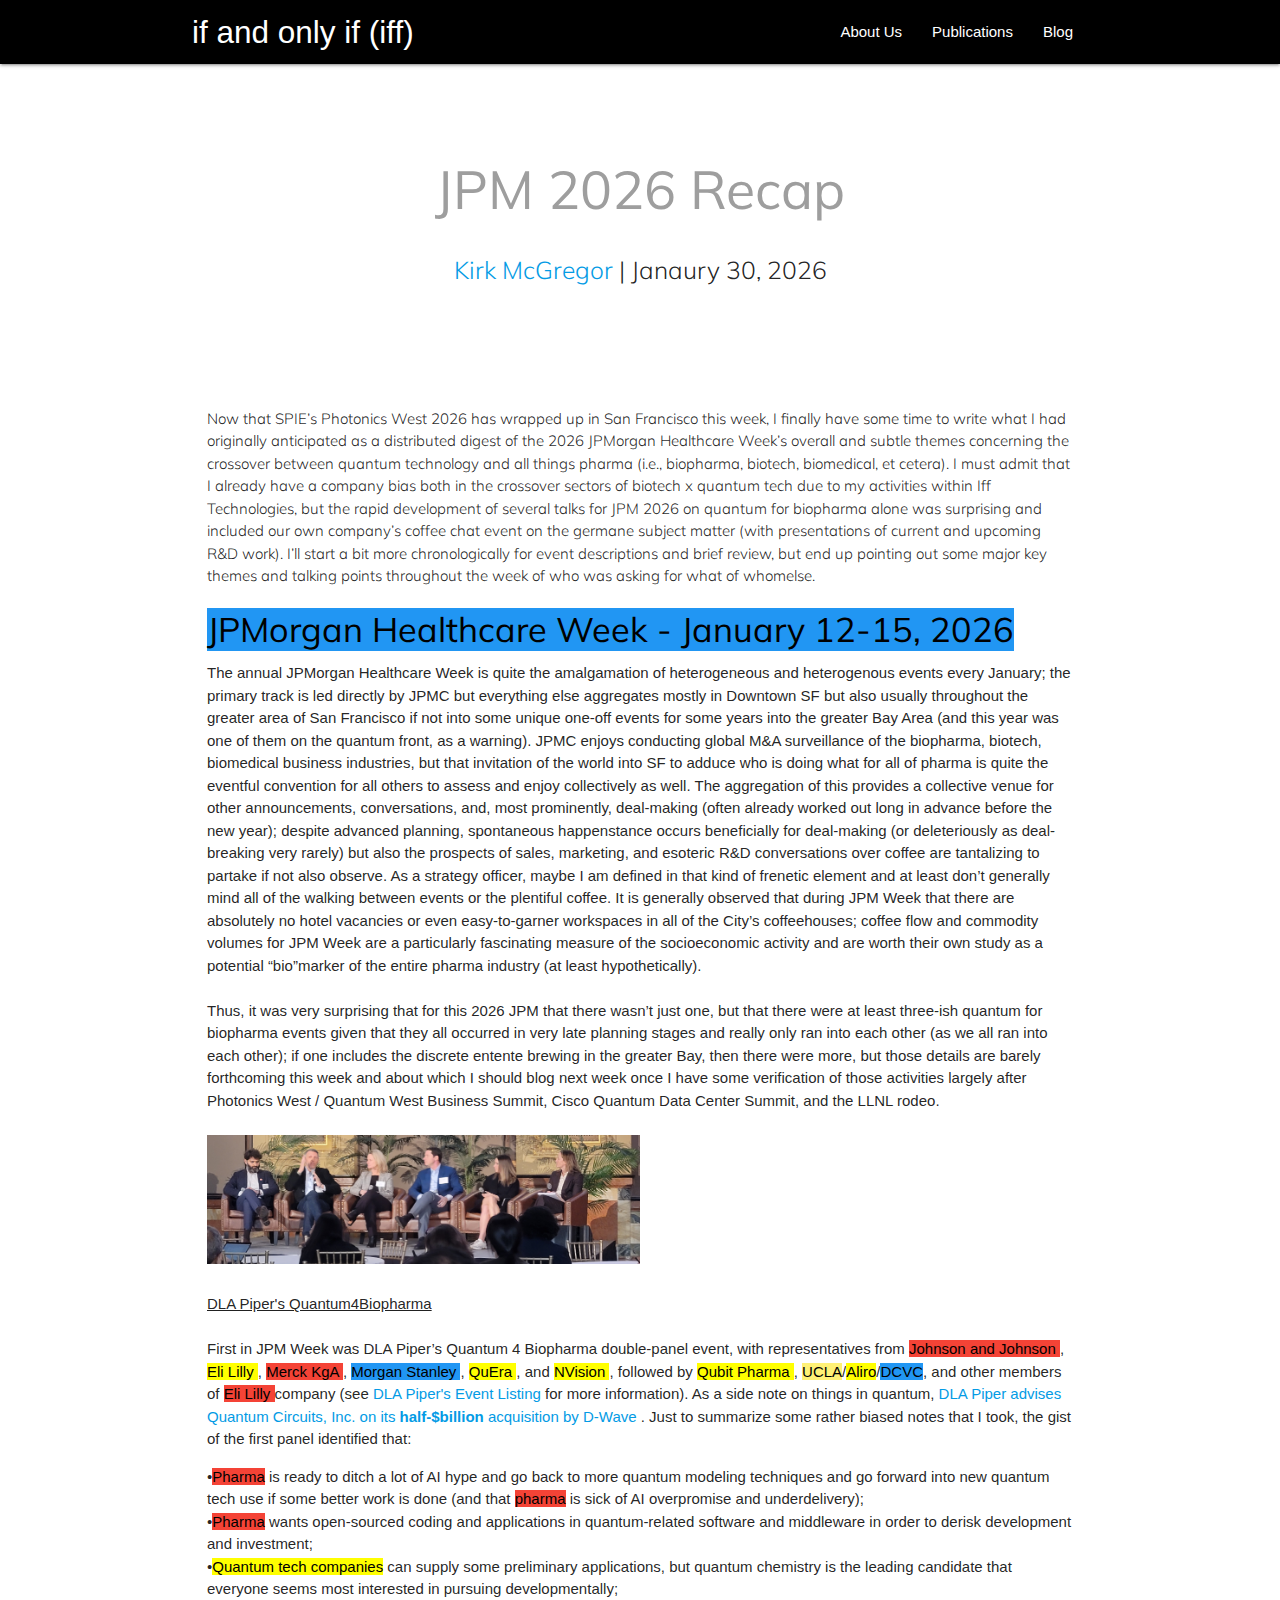
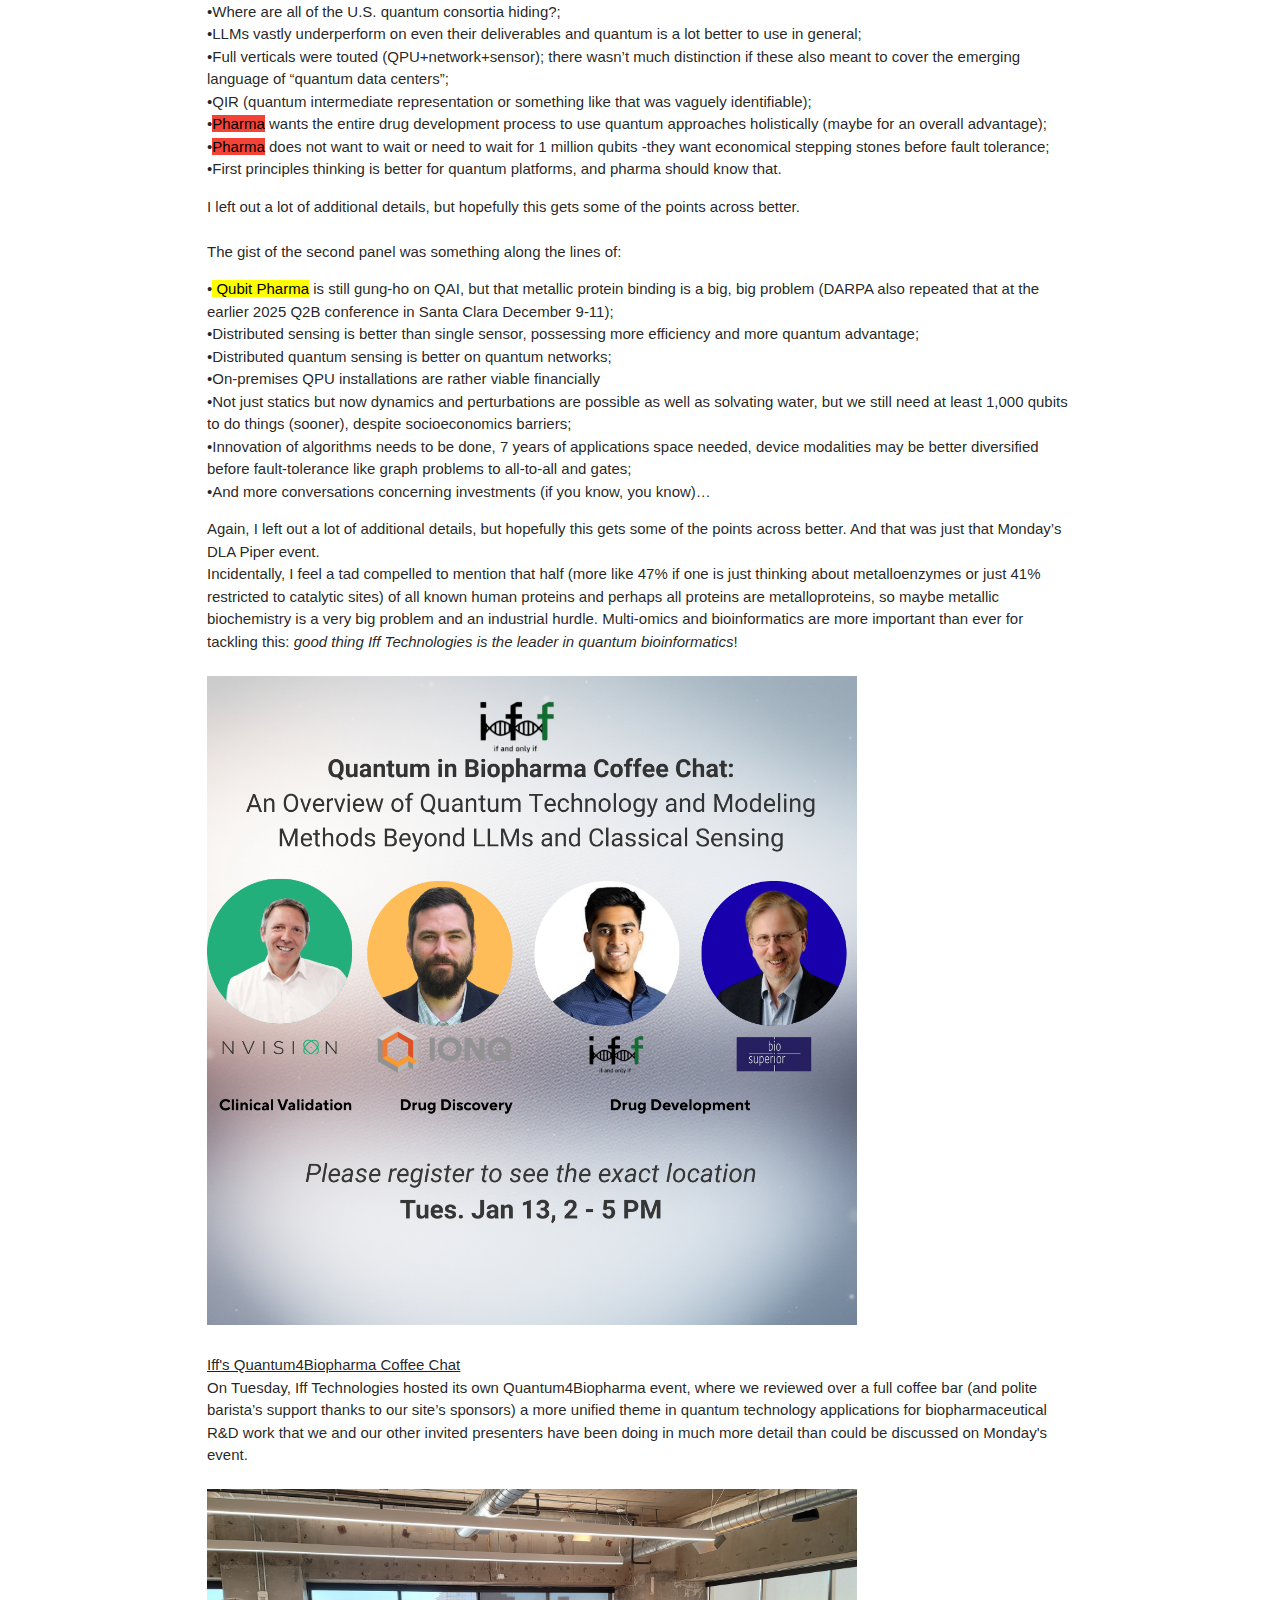
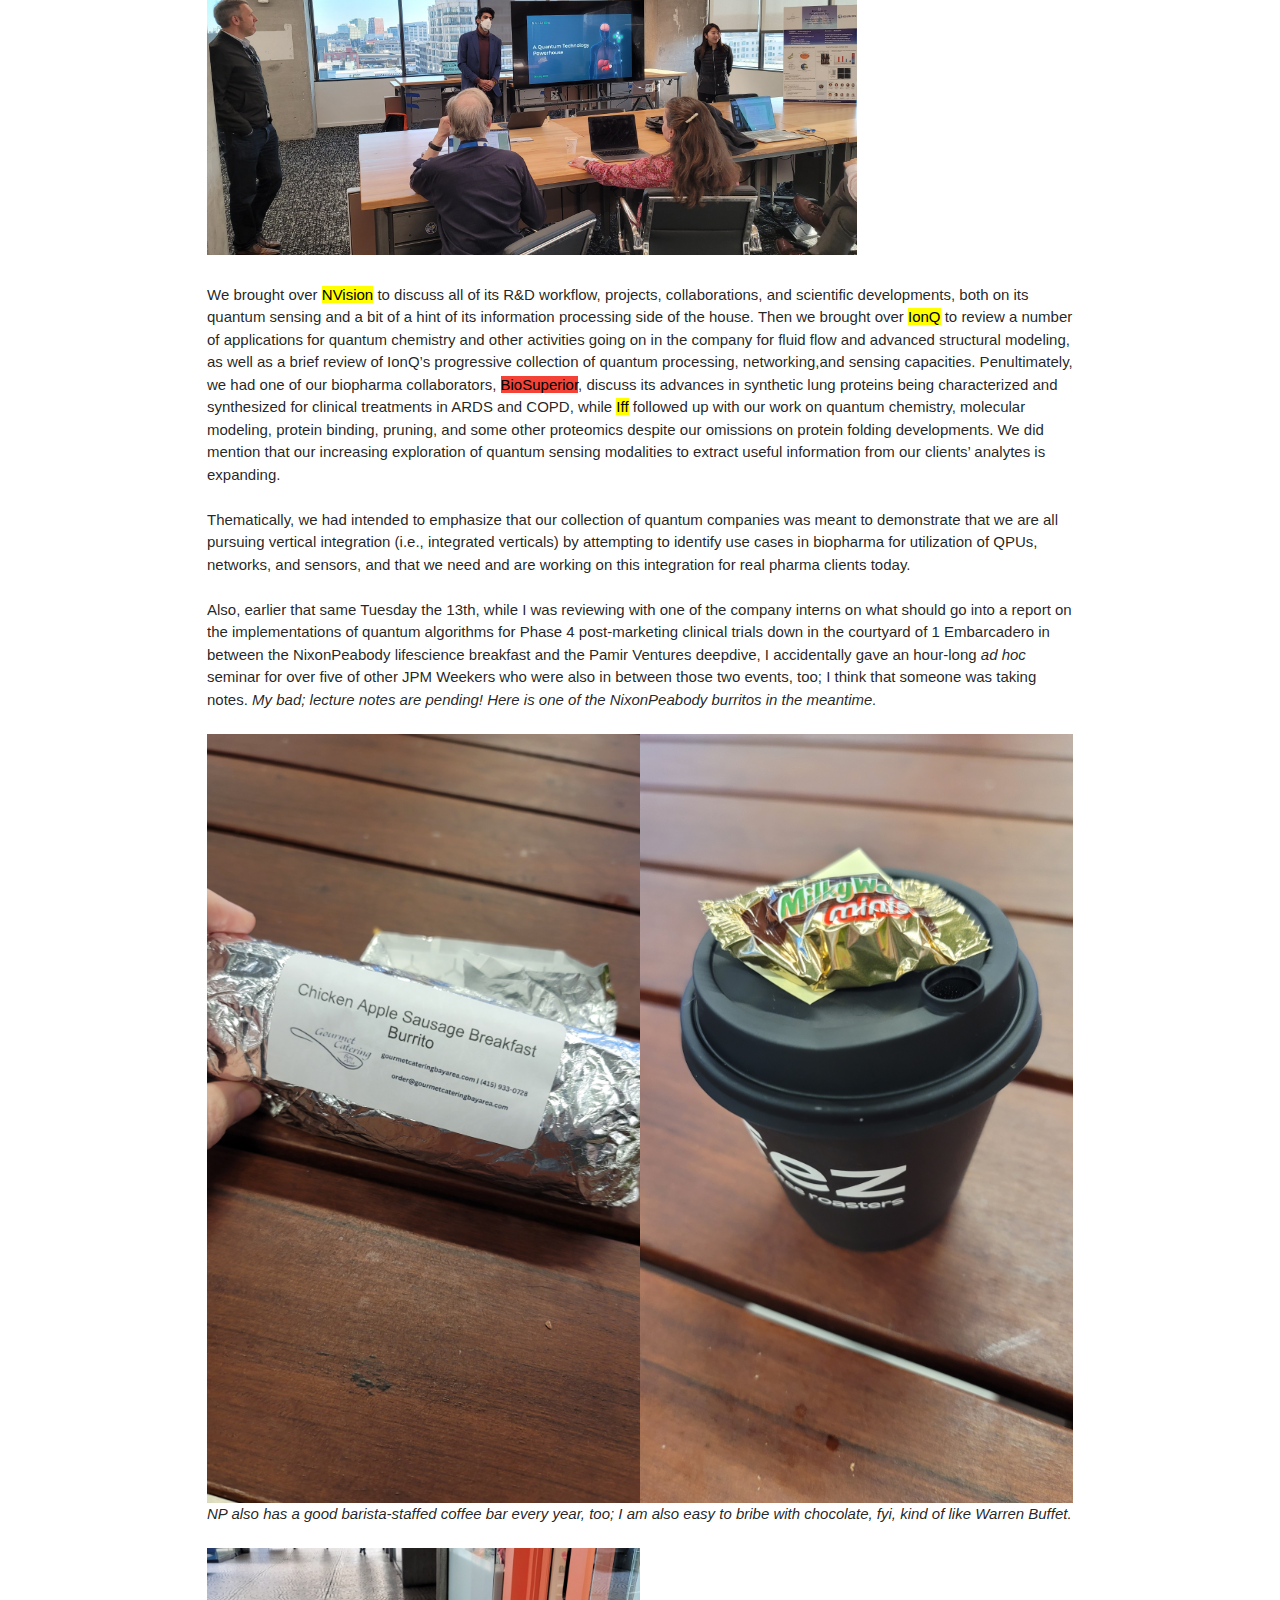
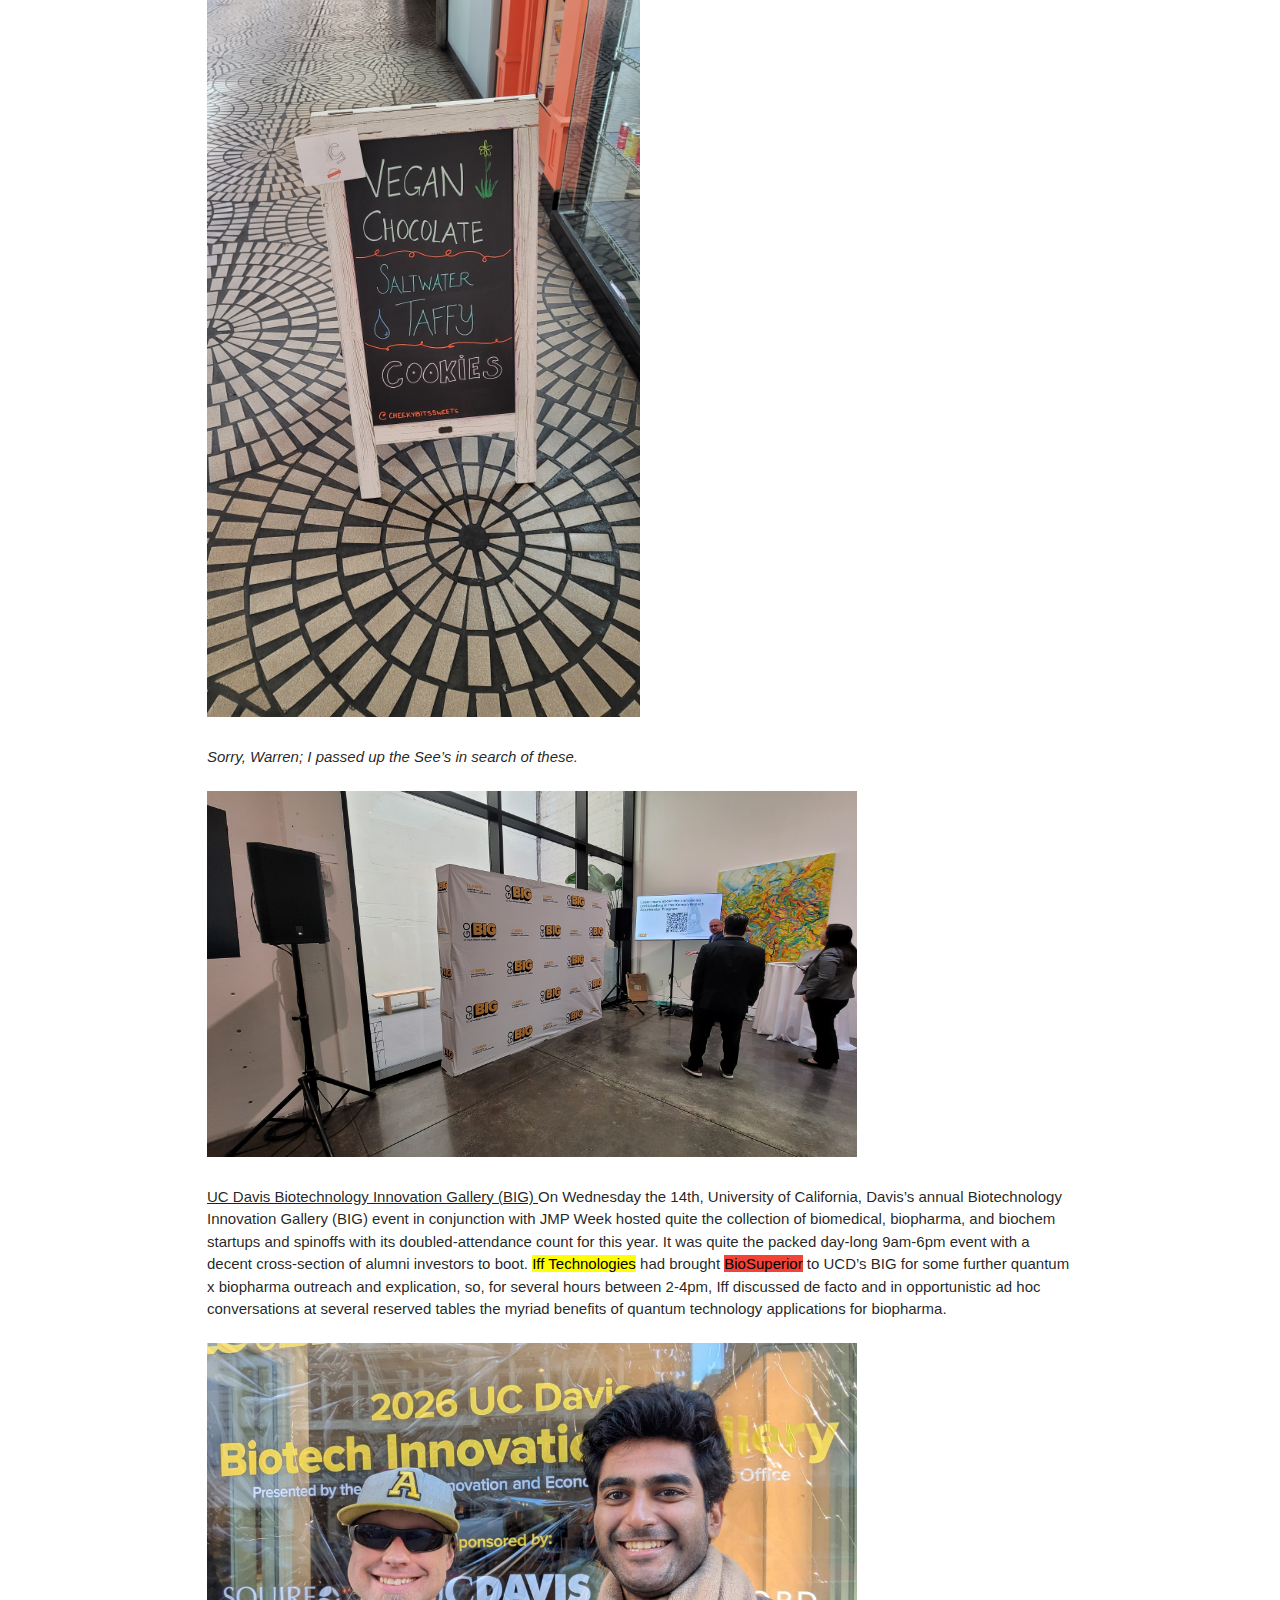
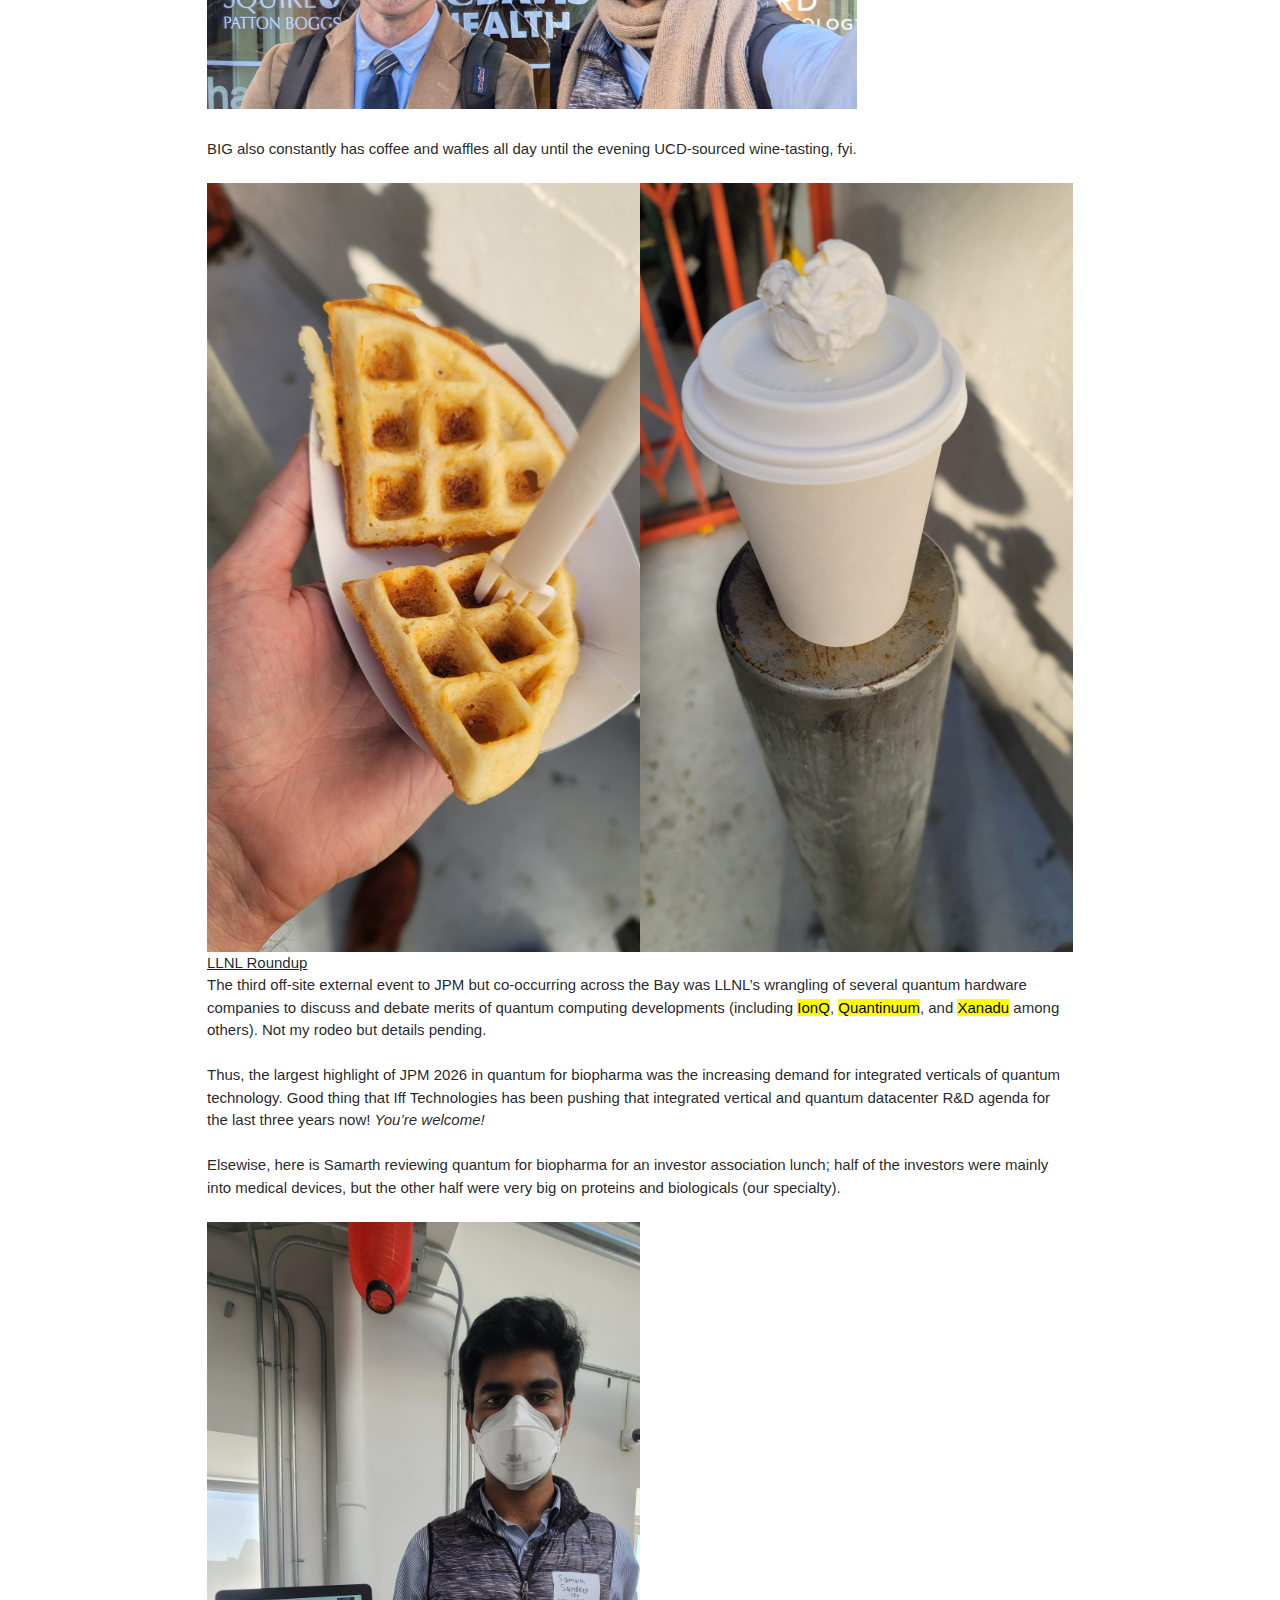
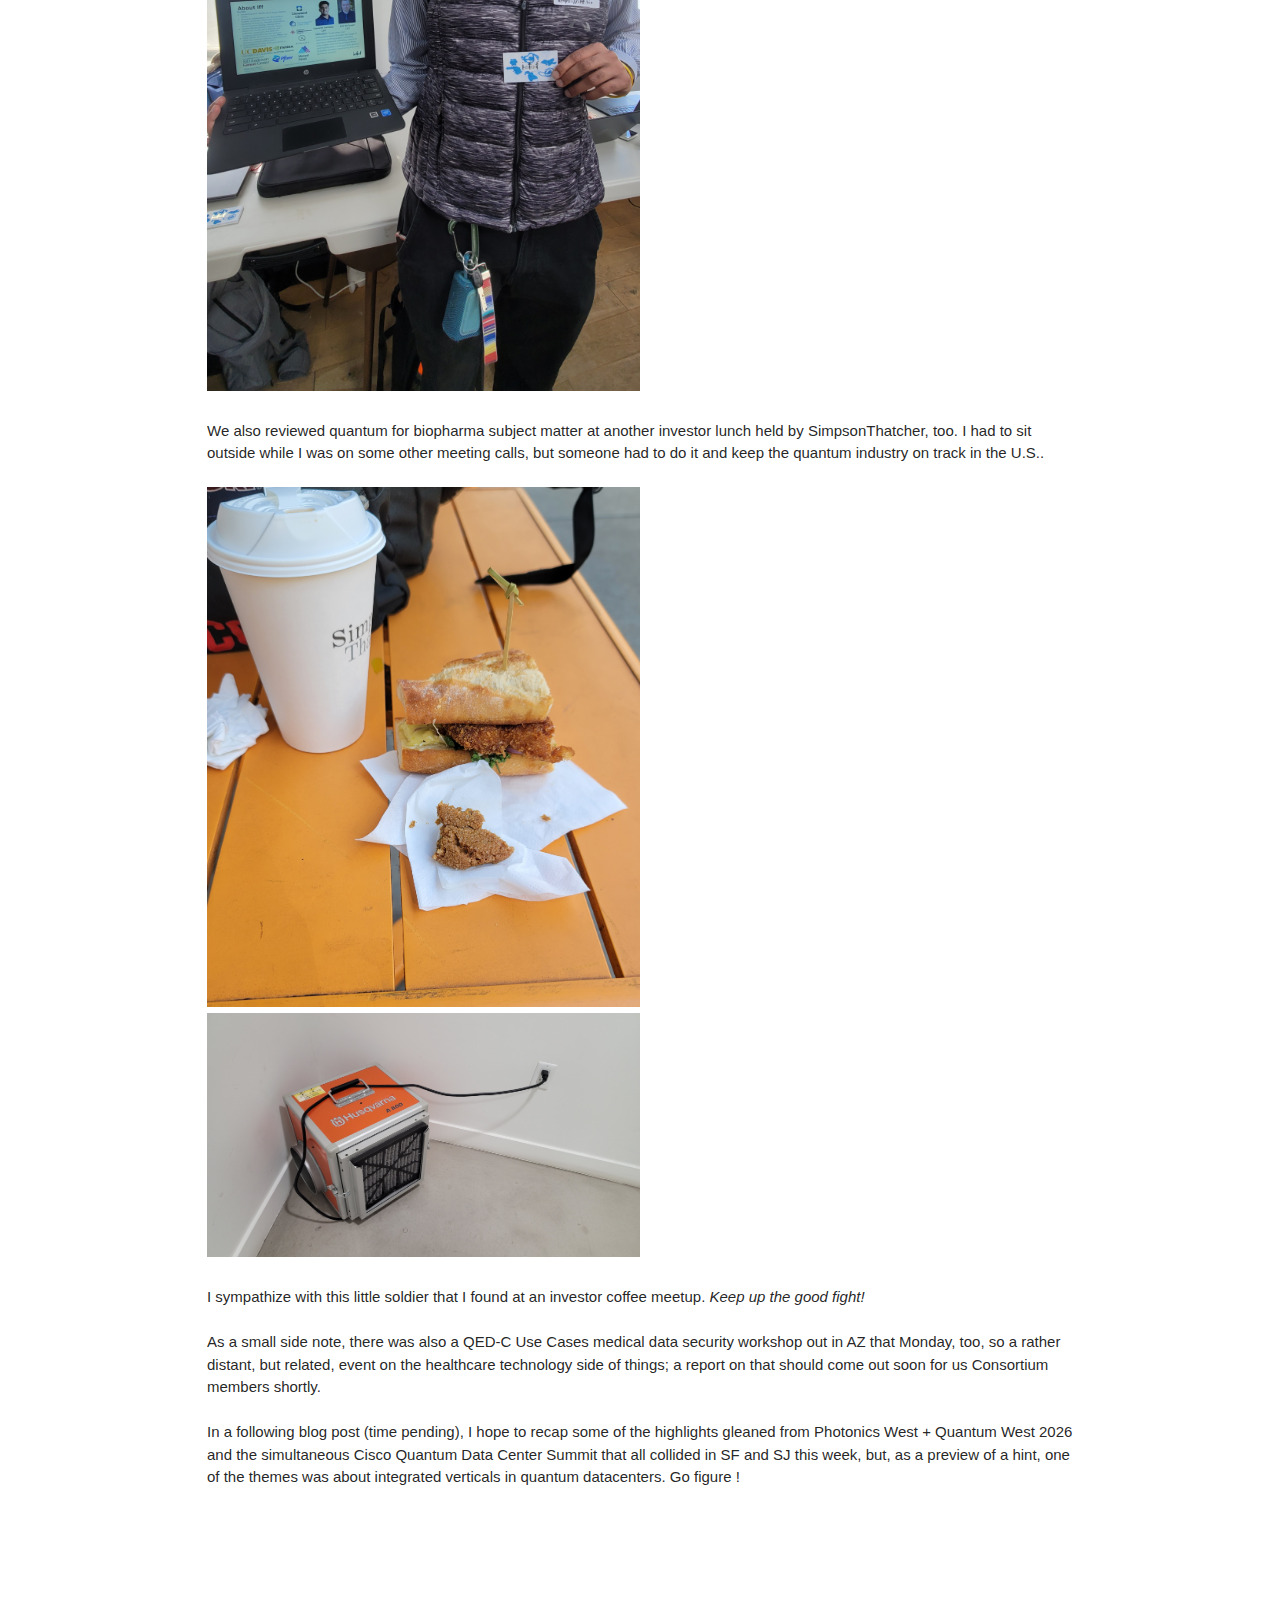
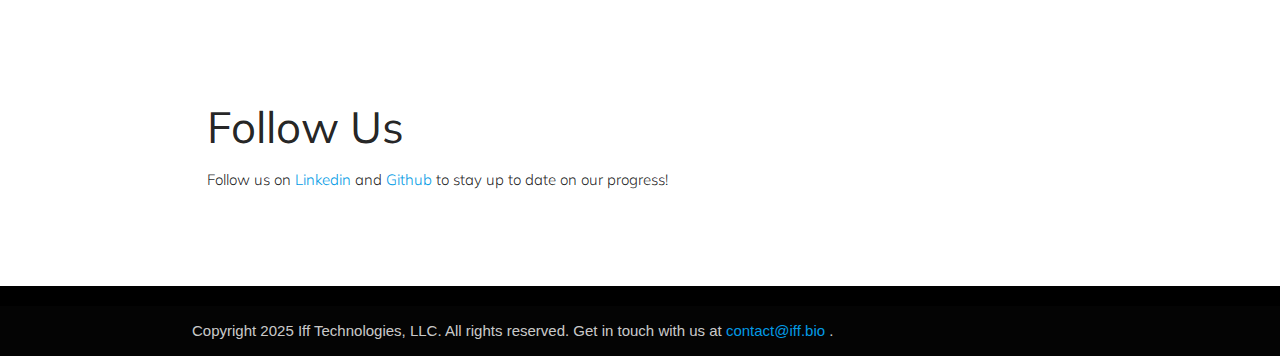
<file: jpm2026recap.html>
<!DOCTYPE html>
<html lang="en">
<head>
  <!-- Global site tag (gtag.js) - Google Analytics -->
<script async src="https://www.googletagmanager.com/gtag/js?id=UA-179848670-1"></script>
<script>
  window.dataLayer = window.dataLayer || [];
  function gtag(){dataLayer.push(arguments);}
  gtag('js', new Date());

  gtag('config', 'UA-179848670-1');
</script>
  <meta http-equiv="Content-Type" content="text/html; charset=UTF-8"/>
  <meta name="viewport" content="width=device-width, initial-scale=1, maximum-scale=1.0"/>
  <title>Iff</title>

  <!-- CSS  -->
  <link href="https://fonts.googleapis.com/icon?family=Material+Icons" rel="stylesheet">
  <!-- Quantico Font -->
<link href="https://fonts.googleapis.com/css?family=Mulish" rel="stylesheet">

  <link href="css/materialize.css" type="text/css" rel="stylesheet" media="screen,projection"/>
  <link href="css/style.css" type="text/css" rel="stylesheet" media="screen,projection"/>
</head>
<body>
 
  <nav class="black" role="navigation">
    <div class="nav-wrapper container"><a id="logo-container" href="index.html" class="brand-logo">if and only if (iff)</a>
    <ul class="right hide-on-med-and-down">
      <li><a href="about.html">About Us</a></li>
      <li><a href="publications.html">Publications</a></li>
      <li><a href="blog.html">Blog </a></li>
    </ul>
    <ul id="nav-mobile" class="sidenav">
      <li><a href="about.html">About Us</a></li>
      <li><a href="publications.html">Publications</a></li>
      <li><a href="blog.html">Blog </a></li>
    </ul>
    <a class="sidenav-trigger" href="#" data-target="nav-mobile">
      <i class="material-icons">menu</i>
    </a>

    </div>
  </nav>
  <div class="section no-pad-bot" id="index-banner">
    <div class="container">
      <br><br>
      <h2 class="header center grey-text"> JPM 2026 Recap </h2>
      <div class="row center">
        <h5 class="header col s12 light"> <a href="kirk.html"> Kirk McGregor </a> | Janaury 30, 2026 </h5>
      </div>
      <div class="row center">
      <br><br>

    </div>
  </div>


  <div class="container" >
    <div class="section">

      <!--   Icon Section   -->
           <div class="row">
          <div class="icon-block">

  <p class="light"> 
              Now that SPIE’s Photonics West 2026 has wrapped up in San Francisco this week, I finally have some time to write what I had originally anticipated as a distributed digest of the 2026 JPMorgan Healthcare Week’s overall and subtle themes concerning the crossover between quantum technology and all things pharma (i.e., biopharma, biotech, biomedical, et cetera). I must admit that I already have a company bias both in the crossover sectors of biotech x quantum tech due to my activities within Iff Technologies, but the rapid development of several talks for JPM 2026 on quantum for biopharma alone was surprising and included our own company’s coffee chat event on the germane subject matter (with presentations of current and upcoming R&D work).

I’ll start a bit more chronologically for event descriptions and brief review, but end up pointing out some major key themes and talking points throughout the week of who was asking for what of whomelse.

      <h4 class=""> <mark class="blue"> JPMorgan Healthcare Week - January 12-15, 2026 </mark></h4>

          
            The annual JPMorgan Healthcare Week is quite the amalgamation of heterogeneous and heterogenous events every January; the primary track is led directly by JPMC but everything else aggregates mostly in Downtown SF but also usually throughout the greater area of San Francisco if not into some unique one-off events for some years into the greater Bay Area (and this year was one of them on the quantum front, as a warning). JPMC enjoys conducting global M&A surveillance of the biopharma, biotech, biomedical business industries, but that invitation of the world into SF to adduce who is doing what for all of pharma is quite the eventful convention for all others to assess and enjoy collectively as well. The aggregation of this provides a collective venue for other announcements, conversations, and, most prominently, deal-making (often already worked out long in advance before the new year); despite advanced planning, spontaneous happenstance occurs beneficially for deal-making (or deleteriously as deal-breaking very rarely) but also the prospects of sales, marketing, and esoteric R&D conversations over coffee are tantalizing to partake if not also observe. As a strategy officer, maybe I am defined in that kind of frenetic element and at least don’t generally mind all of the walking between events or the plentiful coffee. It is generally observed that during JPM Week that there are absolutely no hotel vacancies or even easy-to-garner workspaces in all of the City’s coffeehouses; coffee flow and commodity volumes for JPM Week are a particularly fascinating measure of the socioeconomic activity and are worth their own study as a potential “bio”marker of the entire pharma industry (at least hypothetically).
<br> </br>
Thus, it was very surprising that for this 2026 JPM that there wasn’t just one, but that there were at least three-ish quantum for biopharma events given that they all occurred in very late planning stages and really only ran into each other (as we all ran into each other); if one includes the discrete entente brewing in the greater Bay, then there were more, but those details are barely forthcoming this week and about which I should blog next week once I have some verification of those activities largely after Photonics West / Quantum West Business Summit, Cisco Quantum Data Center Summit, and the LLNL rodeo.
<br> </br>
<img class="responsive-img" src=images/JPM2026RecapNotes/20260112_152550.jpg width=50%>
<br> </br>
<u> DLA Piper's Quantum4Biopharma </u> <br> </br> 
First in JPM Week was DLA Piper’s Quantum 4 Biopharma double-panel event, with representatives from <mark class="red"> Johnson and Johnson </mark>, <mark clas="red"> Eli Lilly </mark>, <mark class="red"> Merck KgA </mark>, <mark class="blue"> Morgan Stanley </mark>, <mark> QuEra </mark>, and <mark> NVision </mark>, followed by <mark> Qubit Pharma </mark>, <mark class="yellow lighten-2"> UCLA</mark>/<mark>Aliro</mark>/<mark class="blue">DCVC</mark>, and other members of <mark class="red"> Eli Lilly </mark> company (see <a href="https://www.dlapiper.com/en-us/events/2026/01/jpm-healthcare-conference-2026"> DLA Piper's Event Listing </a> for more information). As a side note on things in quantum, <a href="https://www.dlapiper.com/en-us/news/2026/01/dla-piper-advises-on-quantum-circuits-550-million-dwave-quantum"> DLA Piper advises Quantum Circuits, Inc. on its <b> half-$billion </b> acquisition by D-Wave </a>. Just to summarize some rather biased notes that I took, the gist of the first panel identified that:
<ul> 
<li>•<mark class="red">Pharma</mark> is ready to ditch a lot of AI hype and go back to more quantum modeling techniques and go forward into new quantum tech use if some better work is done (and that <mark class="red"> pharma</mark> is sick of AI overpromise and underdelivery); </li>
<li>•<mark class="red">Pharma</mark> wants open-sourced coding and applications in quantum-related software and middleware in order to derisk development and investment;</li>
<li>•<mark>Quantum tech companies</mark> can supply some preliminary applications, but quantum chemistry is the leading candidate that everyone seems most interested in pursuing developmentally; <li>
<li>•Where are all of the U.S. quantum consortia hiding?;</li>
<li>•LLMs vastly underperform on even their deliverables and quantum is a lot better to use in general;</li>
<li>•Full verticals were touted (QPU+network+sensor); there wasn’t much distinction if these also meant to cover the emerging language of “quantum data centers”;</li>
<li>•QIR (quantum intermediate representation or something like that was vaguely identifiable);</li>
<li>•<mark class="red">Pharma</mark> wants the entire drug development process to use quantum approaches holistically (maybe for an overall advantage);</li>
<li>•<mark class="red">Pharma</mark> does not want to wait or need to wait for 1 million qubits -they want economical stepping stones before fault tolerance;</li>
<li>•First principles thinking is better for quantum platforms, and pharma should know that.</li>
</ul>
I left out a lot of additional details, but hopefully this gets some of the points across better.
<br> </br>
The gist of the second panel was something along the lines of:
<ul>
<li>•<mark> Qubit Pharma</mark> is still gung-ho on QAI, but that metallic protein binding is a big, big problem (DARPA also repeated that at the earlier 2025 Q2B conference in Santa Clara December 9-11);</li>
<li>•Distributed sensing is better than single sensor, possessing more efficiency and more quantum advantage;</li>
<li>•Distributed quantum sensing is better on quantum networks;</li>
<li>•On-premises QPU installations are rather viable financially</li>
<li>•Not just statics but now dynamics and perturbations are possible as well as solvating water, but we still need at least 1,000 qubits to do things (sooner), despite socioeconomics barriers;</li>
<li>•Innovation of algorithms needs to be done, 7 years of applications space needed, device modalities may be better diversified before fault-tolerance like graph problems to all-to-all and gates; </li>
<li>•And more conversations concerning investments (if you know, you know)…</li>
</ul>
Again, I left out a lot of additional details, but hopefully this gets some of the points across better. And that was just that Monday’s DLA Piper event.<br> 
Incidentally, I feel a tad compelled to mention that half (more like 47% if one is just thinking about metalloenzymes or just 41% restricted to catalytic sites) of all known human proteins and perhaps all proteins are metalloproteins, so maybe metallic biochemistry is a very big problem and an industrial hurdle. Multi-omics and bioinformatics are more important than ever for tackling this: <i>good thing Iff Technologies is the leader in quantum bioinformatics</i>! 
<br> </br>
<img class="responsive-img" src=images/JPM2026RecapNotes/JPMCoffeeChatQuantum.png height=75% width=75%> 
<br> </br>
<u>Iff's Quantum4Biopharma Coffee Chat</u> <br>
On Tuesday, Iff Technologies hosted its own Quantum4Biopharma event, where we reviewed over a full coffee bar (and polite barista’s support thanks to our site’s sponsors) a more unified theme in quantum technology applications for biopharmaceutical R&D work that we and our other invited presenters have been doing in much more detail than could be discussed on Monday's event. 
<br> </br>
<img class="responsive-img" src=images/JPM2026RecapNotes/20260113_150803.jpg height=75% width=75%> 
<br> </br>
We brought over <mark>NVision</mark> to discuss all of its R&D workflow, projects, collaborations, and scientific developments, both on its quantum sensing and a bit of a hint of its information processing side of the house. Then we brought over <mark>IonQ</mark> to review a number of applications for quantum chemistry and other activities going on in the company for fluid flow and advanced structural modeling, as well as a brief review of IonQ’s progressive collection of quantum processing, networking,and sensing capacities. Penultimately, we had one of our biopharma collaborators, <mark class="red">BioSuperior</mark>, discuss its advances in synthetic lung proteins being characterized and synthesized for clinical treatments in ARDS and COPD, while <mark>Iff</mark> followed up with our work on quantum chemistry, molecular modeling, protein binding, pruning, and some other proteomics despite our omissions on protein folding developments. We did mention that our increasing exploration of quantum sensing modalities to extract useful information from our clients’ analytes is expanding.
<br> </br>
Thematically, we had intended to emphasize that our collection of quantum companies was meant to demonstrate that we are all pursuing vertical integration (i.e., integrated verticals) by attempting to identify use cases in biopharma for utilization of QPUs, networks, and sensors, and that we need and are working on this integration for real pharma clients today.
<br> </br>
Also, earlier that same Tuesday the 13th, while I was reviewing with one of the company interns on what should go into a report on the implementations of quantum algorithms for Phase 4 post-marketing clinical trials down in the courtyard of 1 Embarcadero in between the NixonPeabody lifescience breakfast and the Pamir Ventures deepdive, I accidentally gave an hour-long <i>ad hoc</i> seminar for over five of other JPM Weekers who were also in between those two events, too; I think that someone was taking notes. <i>My bad; lecture notes are pending! Here is one of the NixonPeabody burritos in the meantime.</i>
<br> </br>
<img class="responsive-img left" src=images/JPM2026RecapNotes/20260113_100602.jpg height=50% width=50%> <img class="responsive-img right" src=images/JPM2026RecapNotes/20260113_100444.jpg height=50% width=50%> 
<br> </br>
<i>NP also has a good barista-staffed coffee bar every year, too; I am also easy to bribe with chocolate, fyi, kind of like Warren Buffet.</i>
<br> </br>
<img class="responsive-img" src=images/JPM2026RecapNotes/20260113_113506.jpg height=50% width=50%>
<br> </br> 
<i> Sorry, Warren; I passed up the See’s in search of these.</i>
<br></br>
<img class="responsive-img" src=images/JPM2026RecapNotes/20260114_091539.jpg height=50% width=75%>
<br> </br>
<u> UC Davis Biotechnology Innovation Gallery (BIG) </u>
On Wednesday the 14th, University of California, Davis’s annual Biotechnology Innovation Gallery (BIG) event in conjunction with JMP Week hosted quite the collection of biomedical, biopharma, and biochem startups and spinoffs with its doubled-attendance count for this year. It was quite the packed day-long 9am-6pm event with a decent cross-section of alumni investors to boot. <mark>Iff Technologies</mark> had brought <mark class="red">BioSuperior</mark> to UCD’s BIG for some further quantum x biopharma outreach and explication, so, for several hours between 2-4pm, Iff discussed de facto and in opportunistic ad hoc conversations at several reserved tables the myriad benefits of quantum technology applications for biopharma.
<br></br>
<img class="responsive-img" src=images/JPM2026RecapNotes/2026-01-24-20-26-22-969.jpg height=50% width=75%>
<br> </br>
BIG also constantly has coffee and waffles all day until the evening UCD-sourced wine-tasting, fyi.
<br> </br>
<img class="responsive-img left" src=images/JPM2026RecapNotes/20260114_101931.jpg height=50% width=50%> <img class="responsive-img right" src=images/JPM2026RecapNotes/20260114_101934.jpg height=50% width=50%> 
<br> </br>
<u>LLNL Roundup</u> <br>
The third off-site external event to JPM but co-occurring across the Bay was LLNL’s wrangling of several quantum hardware companies to discuss and debate merits of quantum computing developments (including <mark>IonQ</mark>, <mark>Quantinuum</mark>, and <mark>Xanadu</mark> among others). Not my rodeo but details pending.
<br> </br>
Thus, the largest highlight of JPM 2026 in quantum for biopharma was the increasing demand for integrated verticals of quantum technology. Good thing that Iff Technologies has been pushing that integrated vertical and quantum datacenter R&D agenda for the last three years now! <i>You’re welcome! </i> 
<br> </br>  
Elsewise, here is Samarth reviewing quantum for biopharma for an investor association lunch; half of the investors were mainly into medical devices, but the other half were very big on proteins and biologicals (our specialty).
<br> </br>
<img class="responsive-img" src=images/JPM2026RecapNotes/20260112_124431.jpg height=50% width=50%>
<br> </br>
We also reviewed quantum for biopharma subject matter at another investor lunch held by SimpsonThatcher, too. I had to sit outside while I was on some other meeting calls, but someone had to do it and keep the quantum industry on track in the U.S.. <br> </br>
<img class="responsive-img" src=images/JPM2026RecapNotes/20260113_124726.jpg height=50% width=50%> 
<img class="responsive-img" src=images/JPM2026RecapNotes/20260112_103347.jpg height=50% width=50%> 
<br> </br> 
I sympathize with this little soldier that I found at an investor coffee meetup. <i> Keep up the good fight! </i>
<br> </br>
As a small side note, there was also a QED-C Use Cases medical data security workshop out in AZ that Monday, too, so a rather distant, but related, event on the healthcare technology side of things; a report on that should come out soon for us Consortium members shortly.
<br> </br>
In a following blog post (time pending), I hope to recap some of the highlights gleaned from Photonics West + Quantum West 2026 and the simultaneous Cisco Quantum Data Center Summit that all collided in SF and SJ this week, but, as a preview of a hint, one of the themes was about integrated verticals in quantum datacenters.<i> </i> Go figure </i>!
           </p>
          </div>
      </div>

      </div>

    </div>
    <br><br>
  </div>
  <div class="container">
    <div class="section">

    
      </div>

    </div>
    <br><br>
  </div>

  <div class="container">
    <div class="section">

      <!--   Icon Section   -->
      <div class="row">
          <div class="icon-block">
      <h3 class="">Follow Us</h5>

            <p class="light"> Follow us on <a href="https://www.linkedin.com/company/ifftech">Linkedin</a> and <a href="https://github.com/IffTech/"> Github </a> to stay up to date on our progress! 
           </p>
          </div>
      </div>

    </div>
    <br><br>
  </div>

  <footer class="page-footer black">
    <div class="container">
    </div>
    <div class="footer-copyright">
      <div class="container">
        Copyright 2025 Iff Technologies, LLC. All rights reserved. Get in touch with us at <a href="mailto:contact@iff.bio">contact@iff.bio </a>.
      </div>
    </div>
  </footer>


  <!--  Scripts-->
  <script src="https://code.jquery.com/jquery-2.1.1.min.js"></script>
  <script src="js/materialize.js"></script>
  <script src="js/init.js"></script>

  </body>
</html>
</file>
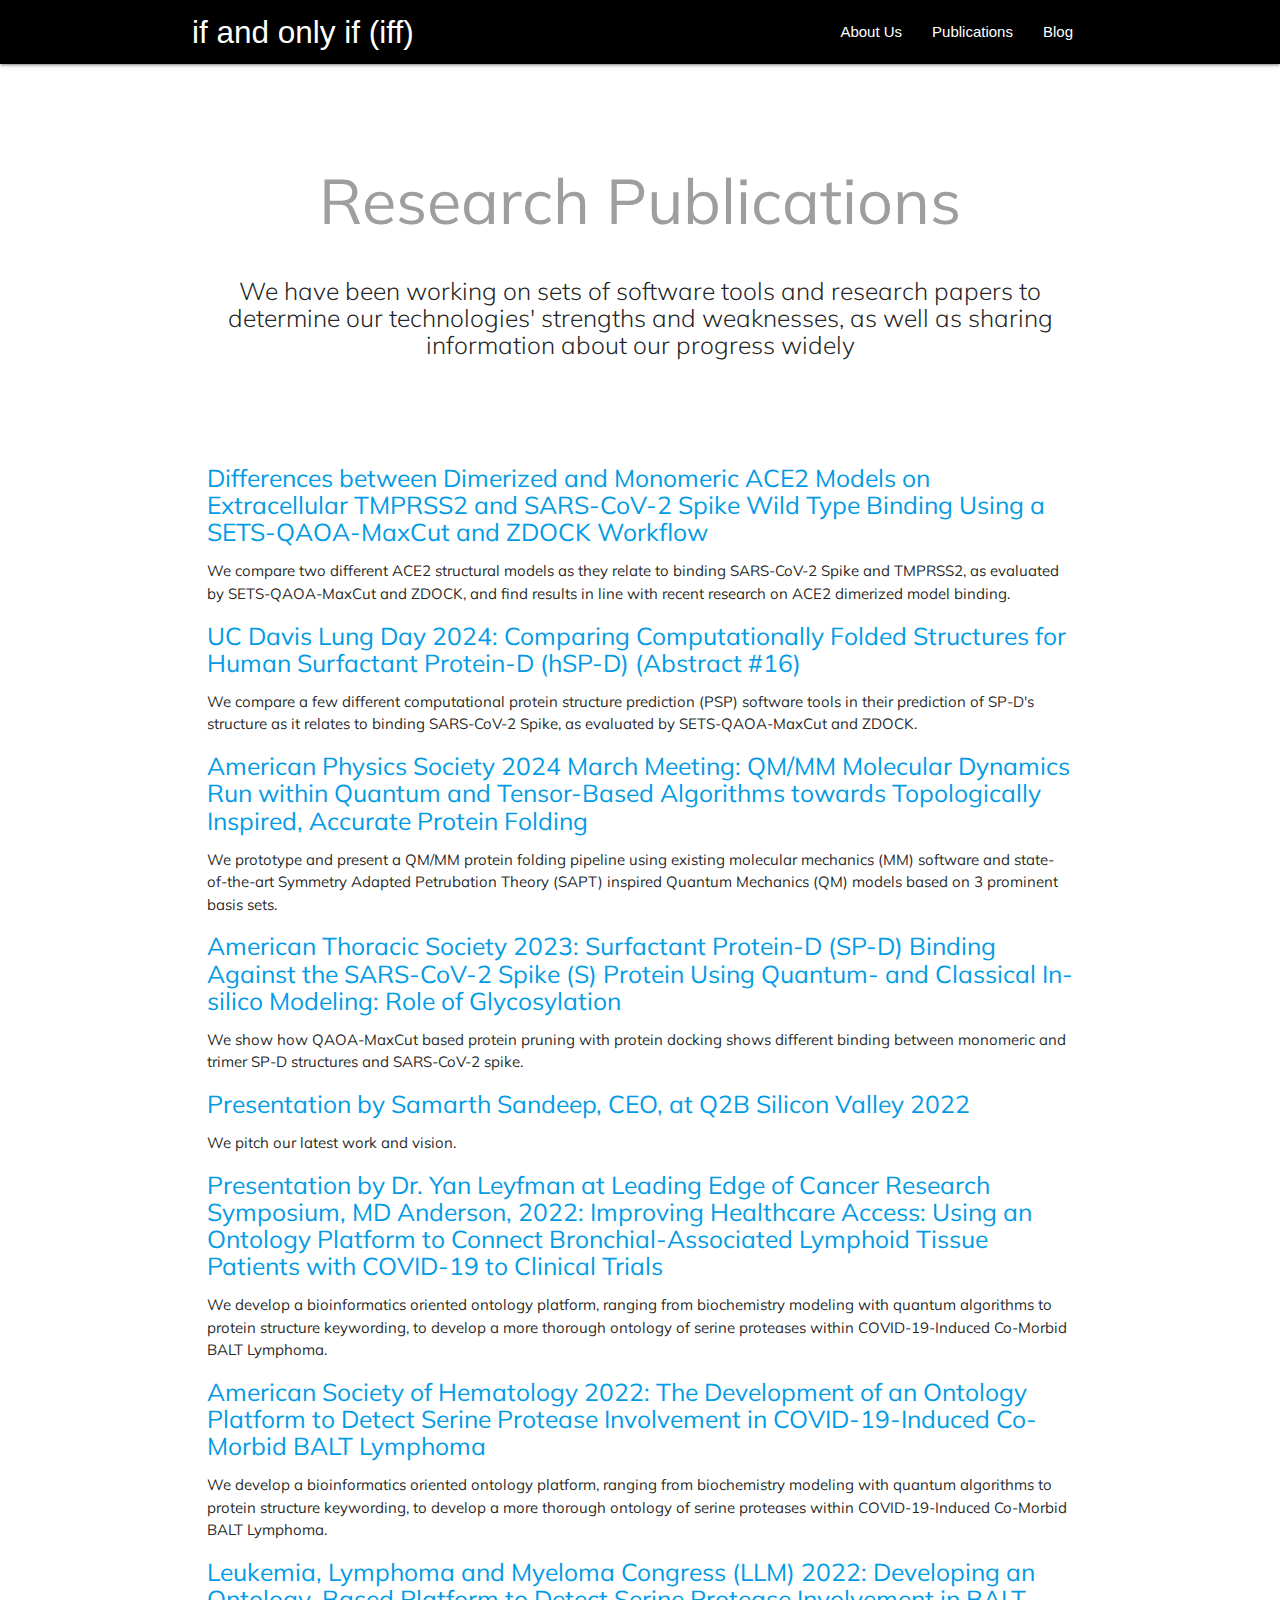
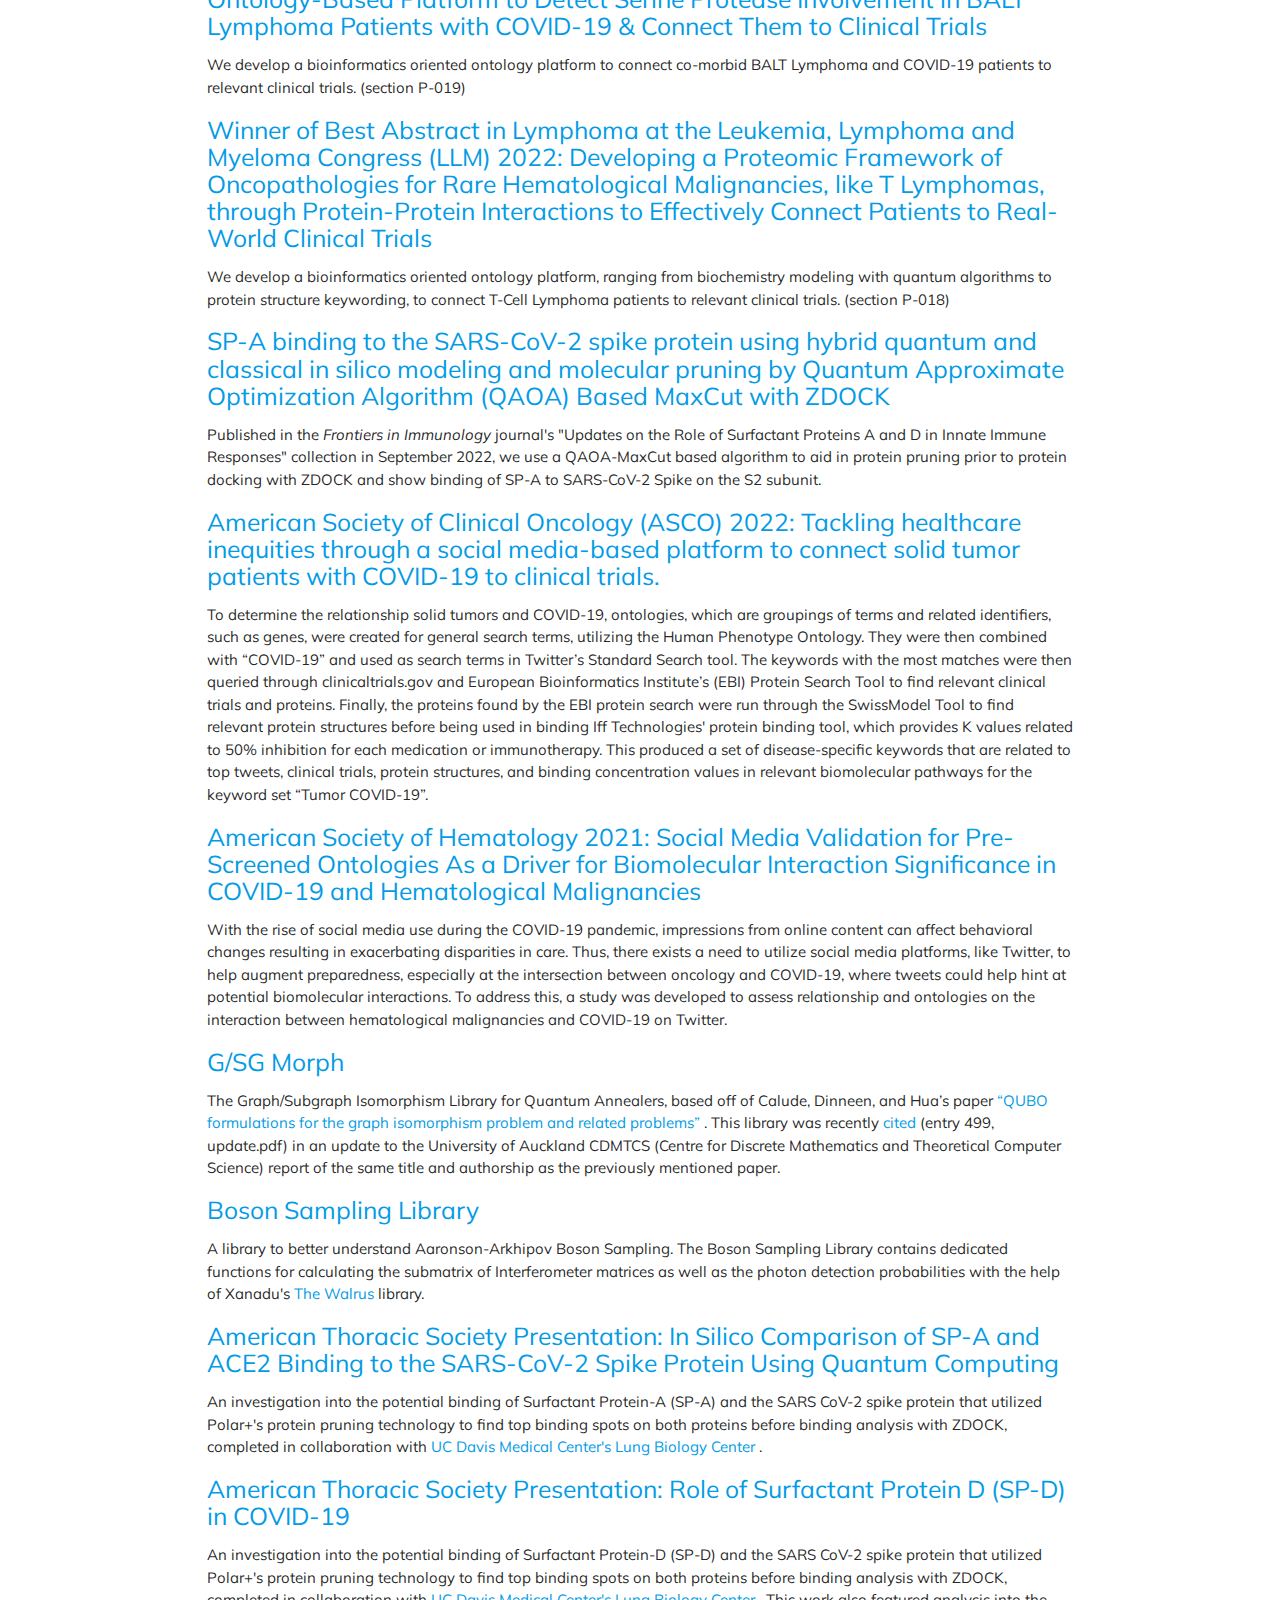
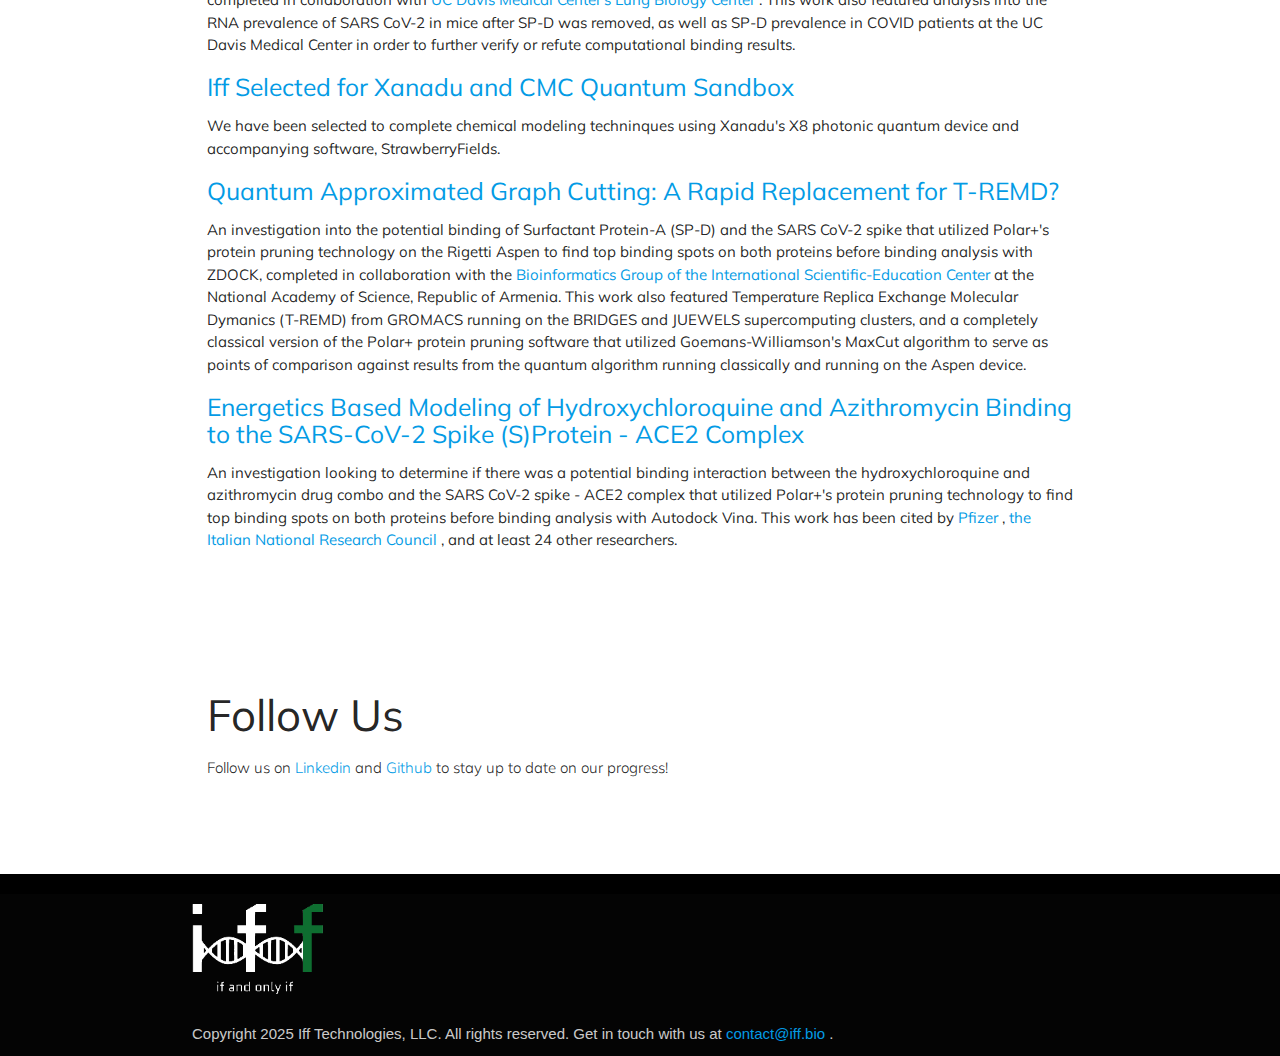
<file: publications.html>
<!DOCTYPE html>
<html lang="en">
<head>
  <!-- Global site tag (gtag.js) - Google Analytics -->
<script async src="https://www.googletagmanager.com/gtag/js?id=UA-179848670-1"></script>
<script>
  window.dataLayer = window.dataLayer || [];
  function gtag(){dataLayer.push(arguments);}
  gtag('js', new Date());

  gtag('config', 'UA-179848670-1');
</script>
  <meta http-equiv="Content-Type" content="text/html; charset=UTF-8"/>
  <meta name="viewport" content="width=device-width, initial-scale=1, maximum-scale=1.0"/>
  <title>Iff</title>

  <!-- CSS  -->
  <link href="https://fonts.googleapis.com/icon?family=Material+Icons" rel="stylesheet">
  <!-- Quantico Font -->
<link href="https://fonts.googleapis.com/css?family=Mulish" rel="stylesheet">

  <link href="css/materialize.css" type="text/css" rel="stylesheet" media="screen,projection"/>
  <link href="css/style.css" type="text/css" rel="stylesheet" media="screen,projection"/>
</head>
<body>
 
  <nav class="black" role="navigation">
    <div class="nav-wrapper container"><a id="logo-container" href="index.html" class="brand-logo">if and only if (iff)</a>
    <ul class="right hide-on-med-and-down">
      <li><a href="about.html">About Us</a></li>
      <li><a href="publications.html">Publications</a></li>
      <li><a href="blog.html">Blog </a></li>
    </ul>
    <ul id="nav-mobile" class="sidenav">
      <li><a href="about.html">About Us</a></li>
      <li><a href="publications.html">Publications</a></li>
      <li><a href="blog.html">Blog </a></li>
    </ul>
    <a class="sidenav-trigger" href="#" data-target="nav-mobile">
      <i class="material-icons">menu</i>
    </a>

    </div>
  </nav>
  <div class="section no-pad-bot" id="index-banner">
    <div class="container">
      <br><br>
      <h1 class="header center grey-text"> Research Publications</h1>
      <div class="row center">
        <h5 class="header col s12 light"> We have been working on sets of software tools and research papers to determine our technologies' strengths and weaknesses, as well as sharing information about our progress widely</h5>
      </div>
      <br><br>

    </div>
  </div>


  <div class="container">
    <div class="section">

      <!--   Icon Section   -->
      <div class="row">
          <div class="icon-block">

           <h5> <a href="https://meetings.aps.org/Meeting/FWS24/Session/J01.39">Differences between Dimerized and Monomeric ACE2 Models on Extracellular TMPRSS2 and SARS-CoV-2 Spike Wild Type Binding Using a SETS-QAOA-MaxCut and ZDOCK Workflow</a> </h5>
           <p> We compare two different ACE2 structural models as they relate to binding SARS-CoV-2 Spike and TMPRSS2, as evaluated by SETS-QAOA-MaxCut and ZDOCK, and find results in line with recent research on ACE2 dimerized model binding. </p>

           <h5> <a href="https://drive.google.com/file/d/1nN83XSe14T2qop36d6QTd93IdSCJOOX3/view">UC Davis Lung Day 2024: Comparing Computationally Folded Structures for Human Surfactant Protein-D (hSP-D) (Abstract #16)  </a> </h5>
           <p>  We compare a few different computational protein structure prediction (PSP) software tools in their prediction of SP-D's structure as it relates to binding SARS-CoV-2 Spike, as evaluated by SETS-QAOA-MaxCut and ZDOCK. </p>

             <h5> <a href="https://meetings.aps.org/Meeting/MAR24/Session/FF00.10"> American Physics Society 2024 March Meeting: QM/MM Molecular Dynamics Run within Quantum and Tensor-Based Algorithms towards Topologically Inspired, Accurate Protein Folding</a> </h5>
           <p>  We prototype and present a QM/MM protein folding pipeline using existing molecular mechanics (MM) software and state-of-the-art Symmetry Adapted Petrubation Theory (SAPT) inspired Quantum Mechanics (QM) models based on 3 prominent basis sets. </p>


          <h5> <a href="https://doi.org/10.1164/ajrccm-conference.2023.207.1_MeetingAbstracts.A3966"> American Thoracic Society 2023: Surfactant Protein-D (SP-D) Binding Against the SARS-CoV-2 Spike (S) Protein Using Quantum- and Classical In-silico Modeling: Role of Glycosylation</a> </h5>
           <p>  We show how QAOA-MaxCut based protein pruning with protein docking shows different binding between monomeric and trimer SP-D structures and SARS-CoV-2 spike. </p>


          <h5> <a href="https://www.youtube.com/watch?v=Vv_dH8rJCtI&pp=ygUXcTJiIHNhbWFydGggc2FuZGVlcCBpZmY%3D"> Presentation by Samarth Sandeep, CEO, at Q2B Silicon Valley 2022 </a> </h5>
           <p>  We pitch our latest work and vision.</p>


           <h5> <a href="https://doi.org/10.52519/00063"> Presentation by Dr. Yan Leyfman at Leading Edge of Cancer Research Symposium, MD Anderson, 2022: Improving Healthcare Access: Using an Ontology Platform to Connect Bronchial-Associated Lymphoid Tissue Patients with COVID-19 to Clinical Trials </a> </h5>
           <p>  We develop a bioinformatics oriented ontology platform, ranging from biochemistry modeling with quantum algorithms to protein structure keywording, to develop a more thorough ontology of serine proteases within COVID-19-Induced Co-Morbid BALT Lymphoma.</p>

           <h5> <a href="https://doi.org/10.1182/blood-2022-159853"> American Society of Hematology 2022: The Development of an Ontology Platform to Detect Serine Protease Involvement in COVID-19-Induced Co-Morbid BALT Lymphoma</a> </h5>
           <p> We develop a bioinformatics oriented ontology platform, ranging from biochemistry modeling with quantum algorithms to protein structure keywording, to develop a more thorough ontology of serine proteases within COVID-19-Induced Co-Morbid BALT Lymphoma. </p>

              <h5> <a href="https://doi.org/10.1002/ajh.26736"> Leukemia, Lymphoma and Myeloma Congress (LLM) 2022: Developing an Ontology-Based Platform to Detect Serine Protease Involvement in BALT Lymphoma Patients with COVID-19 & Connect Them to Clinical Trials </a> </h5>
           <p> We develop a bioinformatics oriented ontology platform to connect co-morbid BALT Lymphoma and COVID-19 patients to relevant clinical trials. (section P-019) </p>

            <h5> <a href="https://doi.org/10.1002/ajh.26736"> Winner of Best Abstract in Lymphoma at the Leukemia, Lymphoma and Myeloma Congress (LLM) 2022: Developing a Proteomic Framework of Oncopathologies for Rare Hematological Malignancies, like T Lymphomas, through Protein-Protein Interactions to Effectively Connect Patients to Real-World Clinical Trials </a> </h5>
           <p>  We develop a bioinformatics oriented ontology platform, ranging from biochemistry modeling with quantum algorithms to protein structure keywording, to connect T-Cell Lymphoma patients to relevant clinical trials. (section P-018)</p>

           <h5> <a href="https://doi.org/10.3389/fimmu.2022.945317"> SP-A binding to the SARS-CoV-2 spike protein using hybrid quantum and classical in silico modeling and molecular pruning by Quantum Approximate Optimization Algorithm (QAOA) Based MaxCut with ZDOCK</a> </h5>
           <p> Published in the <i> Frontiers in Immunology </i> journal's "Updates on the Role of Surfactant Proteins A and D in Innate Immune Responses" collection in September 2022, we use a QAOA-MaxCut based algorithm to aid in protein pruning prior to protein docking with ZDOCK and show binding of SP-A to SARS-CoV-2 Spike on the S2 subunit.</p>


           <h5> <a href="https://doi.org/10.1200/JCO.2022.40.16_suppl.e18560"> American Society of Clinical Oncology (ASCO) 2022: Tackling healthcare inequities through a social media-based platform to connect solid tumor patients with COVID-19 to clinical trials.</a> </h5>
           <p> To determine the relationship solid tumors and COVID-19, ontologies, which are groupings of terms and related identifiers, such as genes, were created for general search terms, utilizing the Human Phenotype Ontology. They were then combined with “COVID-19” and used as search terms in Twitter’s Standard Search tool. The keywords with the most matches were then queried through clinicaltrials.gov and European Bioinformatics Institute’s (EBI) Protein Search Tool to find relevant clinical trials and proteins. Finally, the proteins found by the EBI protein search were run through the SwissModel Tool to find relevant protein structures before being used in binding Iff Technologies' protein binding tool, which provides K values related to 50% inhibition for each medication or immunotherapy. This produced a set of disease-specific keywords that are related to top tweets, clinical trials, protein structures, and binding concentration values in relevant biomolecular pathways for the keyword set “Tumor COVID-19”. </p>

           <h5> <a href="https://doi.org/10.1182/blood-2021-151709"> American Society of Hematology 2021: Social Media Validation for Pre-Screened Ontologies As a Driver for Biomolecular Interaction Significance in COVID-19 and Hematological Malignancies </a> </h5>
           <p> With the rise of social media use during the COVID-19 pandemic, impressions from online content can affect behavioral changes resulting in exacerbating disparities in care. Thus, there exists a need to utilize social media platforms, like Twitter, to help augment preparedness, especially at the intersection between oncology and COVID-19, where tweets could help hint at potential biomolecular interactions.
To address this, a study was developed to assess relationship and ontologies on the interaction between hematological malignancies and COVID-19 on Twitter. </p>
      
           <h5> <a href="https://github.com/IffTech/GSG-Morph"> G/SG Morph </a> </h5>
           <p> The Graph/Subgraph Isomorphism Library for Quantum Annealers, based off of Calude, Dinneen, and Hua’s paper <a href="https://doi.org/10.1016/j.tcs.2017.04.016"> “QUBO formulations for the graph isomorphism problem and related problems” </a>. This library was recently <a href="https://www.cs.auckland.ac.nz/research/groups/CDMTCS/researchreports/publication-list-bydate.php?selected-date=2016>">cited </a> (entry 499, update.pdf) in an update to the University of Auckland CDMTCS (Centre for Discrete Mathematics and Theoretical Computer Science) report of the same title and authorship as the previously mentioned paper. </p>
            <h5> <a href="https://github.com/IffTech/Boson-Sampling"> Boson Sampling Library </a> </h5>
           <p> A library to better understand Aaronson-Arkhipov Boson Sampling. The Boson Sampling Library contains dedicated functions for calculating the submatrix of Interferometer matrices as well as the photon detection probabilities with the help of Xanadu's <a href="https://the-walrus.readthedocs.io/en/latest/"> The Walrus </a>  library. </p>
            <h5> <a href="https://www.atsjournals.org/doi/pdf/10.1164/ajrccm-conference.2021.203.1_MeetingAbstracts.A3802">American Thoracic Society Presentation: In Silico Comparison of SP-A and ACE2 Binding to the SARS-CoV-2 Spike
Protein Using Quantum Computing </a> </h5>
           <p> An investigation into the potential binding of Surfactant Protein-A (SP-A) and the SARS CoV-2 spike protein that utilized Polar+'s protein pruning technology to find top binding spots on both proteins before binding analysis with ZDOCK, completed in collaboration with <a href="https://health.ucdavis.edu/leadership/bios/haczku_bio.html">UC Davis Medical Center's Lung Biology Center </a>.</p>
          <h5> <a href="https://www.atsjournals.org/doi/pdf/10.1164/ajrccm-conference.2021.203.1_MeetingAbstracts.A3770">American Thoracic Society Presentation:  Role of Surfactant Protein D (SP-D) in COVID-19</a> </h5>
           <p> An investigation into the potential binding of Surfactant Protein-D (SP-D) and the SARS CoV-2 spike protein that utilized Polar+'s protein pruning technology to find top binding spots on both proteins before binding analysis with ZDOCK, completed in collaboration with <a href="https://health.ucdavis.edu/leadership/bios/haczku_bio.html">UC Davis Medical Center's Lung Biology Center </a>. This work also featured analysis into the RNA prevalence of SARS CoV-2 in mice after SP-D was removed, as well as SP-D prevalence in COVID patients at the UC Davis Medical Center in order to further verify or refute computational binding results.</p>
           <h5> <a href="https://web.archive.org/web/20230320124955/https://www.ept.ca/2021/02/xanadu-and-cmc-microsystems-to-collaborate-on-quantum-computing/"> Iff Selected for Xanadu and CMC Quantum Sandbox</a> </h5>
            <p> We have been selected to complete chemical modeling techninques using Xanadu's X8 photonic quantum device and accompanying software, StrawberryFields. </p>


           <h5> <a href="https://www.biorxiv.org/content/10.1101/2020.12.11.420968v1">Quantum Approximated Graph Cutting: A Rapid Replacement for T-REMD?</a></h5>
           <p> An investigation into the potential binding of Surfactant Protein-A (SP-D) and the SARS CoV-2 spike that utilized Polar+'s protein pruning technology on the Rigetti Aspen to find top binding spots on both proteins before binding analysis with ZDOCK, completed in collaboration with the <a href="http://bioinformatics.am/staff/">Bioinformatics Group of the International Scientific-Education Center</a> at the National Academy of Science, Republic of Armenia. This work also featured Temperature Replica Exchange Molecular Dymanics (T-REMD) from GROMACS running on the BRIDGES and JUEWELS supercomputing clusters, and a completely classical version of the Polar+ protein pruning software that utilized Goemans-Williamson's MaxCut algorithm to serve as points of comparison against results from the quantum algorithm running classically and running on the Aspen device.</p>
          <h5> <a href="https://chemrxiv.org/engage/chemrxiv/article-details/60c7494e702a9bd73c18b10b">Energetics Based Modeling of Hydroxychloroquine and Azithromycin Binding to the SARS-CoV-2 Spike (S)Protein - ACE2 Complex</a></h5>
           <p> An investigation looking to determine if there was a potential binding interaction between the hydroxychloroquine and azithromycin drug combo and the SARS CoV-2 spike - ACE2 complex that utilized Polar+'s protein pruning technology to find top binding spots on both proteins before binding analysis with Autodock Vina. This work has been cited by <a href="https://ascpt.onlinelibrary.wiley.com/doi/full/10.1002/cpt.1857"> Pfizer </a>, <a href="https://www.researchgate.net/publication/340815389_Hydroxychloroquine_for_the_Treatment_of_COVID-19_Evidence_Possible_Mode_of_Action_and_Industrial_Supply_of_the_Drug">the Italian National Research Council </a>, and at least 24 other researchers. </p>
          </div>
      </div>

    </div>
    <br><br>
  </div>

  <div class="container">
    <div class="section">

      <!--   Icon Section   -->
      <div class="row">
          <div class="icon-block">
	    <h3 class="">Follow Us</h5>

            <p class="light"> Follow us on <a href="https://www.linkedin.com/company/ifftech">Linkedin</a> and <a href="https://github.com/IffTech/"> Github </a> to stay up to date on our progress! 
           </p>
          </div>
      </div>

    </div>
    <br><br>
  </div>

  <footer class="page-footer black">
    <div class="container">
    </div>
    <div class="footer-copyright">
      <div class="container">
        <img src="iff-logo-light.png" height=90 widht=90 alt="Iff Logo">
        <br> </br>
	      Copyright 2025 Iff Technologies, LLC. All rights reserved. Get in touch with us at <a href="mailto:contact@iff.bio">contact@iff.bio </a>.
      </div>
    </div>
  </footer>


  <!--  Scripts-->
  <script src="https://code.jquery.com/jquery-2.1.1.min.js"></script>
  <script src="js/materialize.js"></script>
  <script src="js/init.js"></script>

  </body>
</html>
</file>
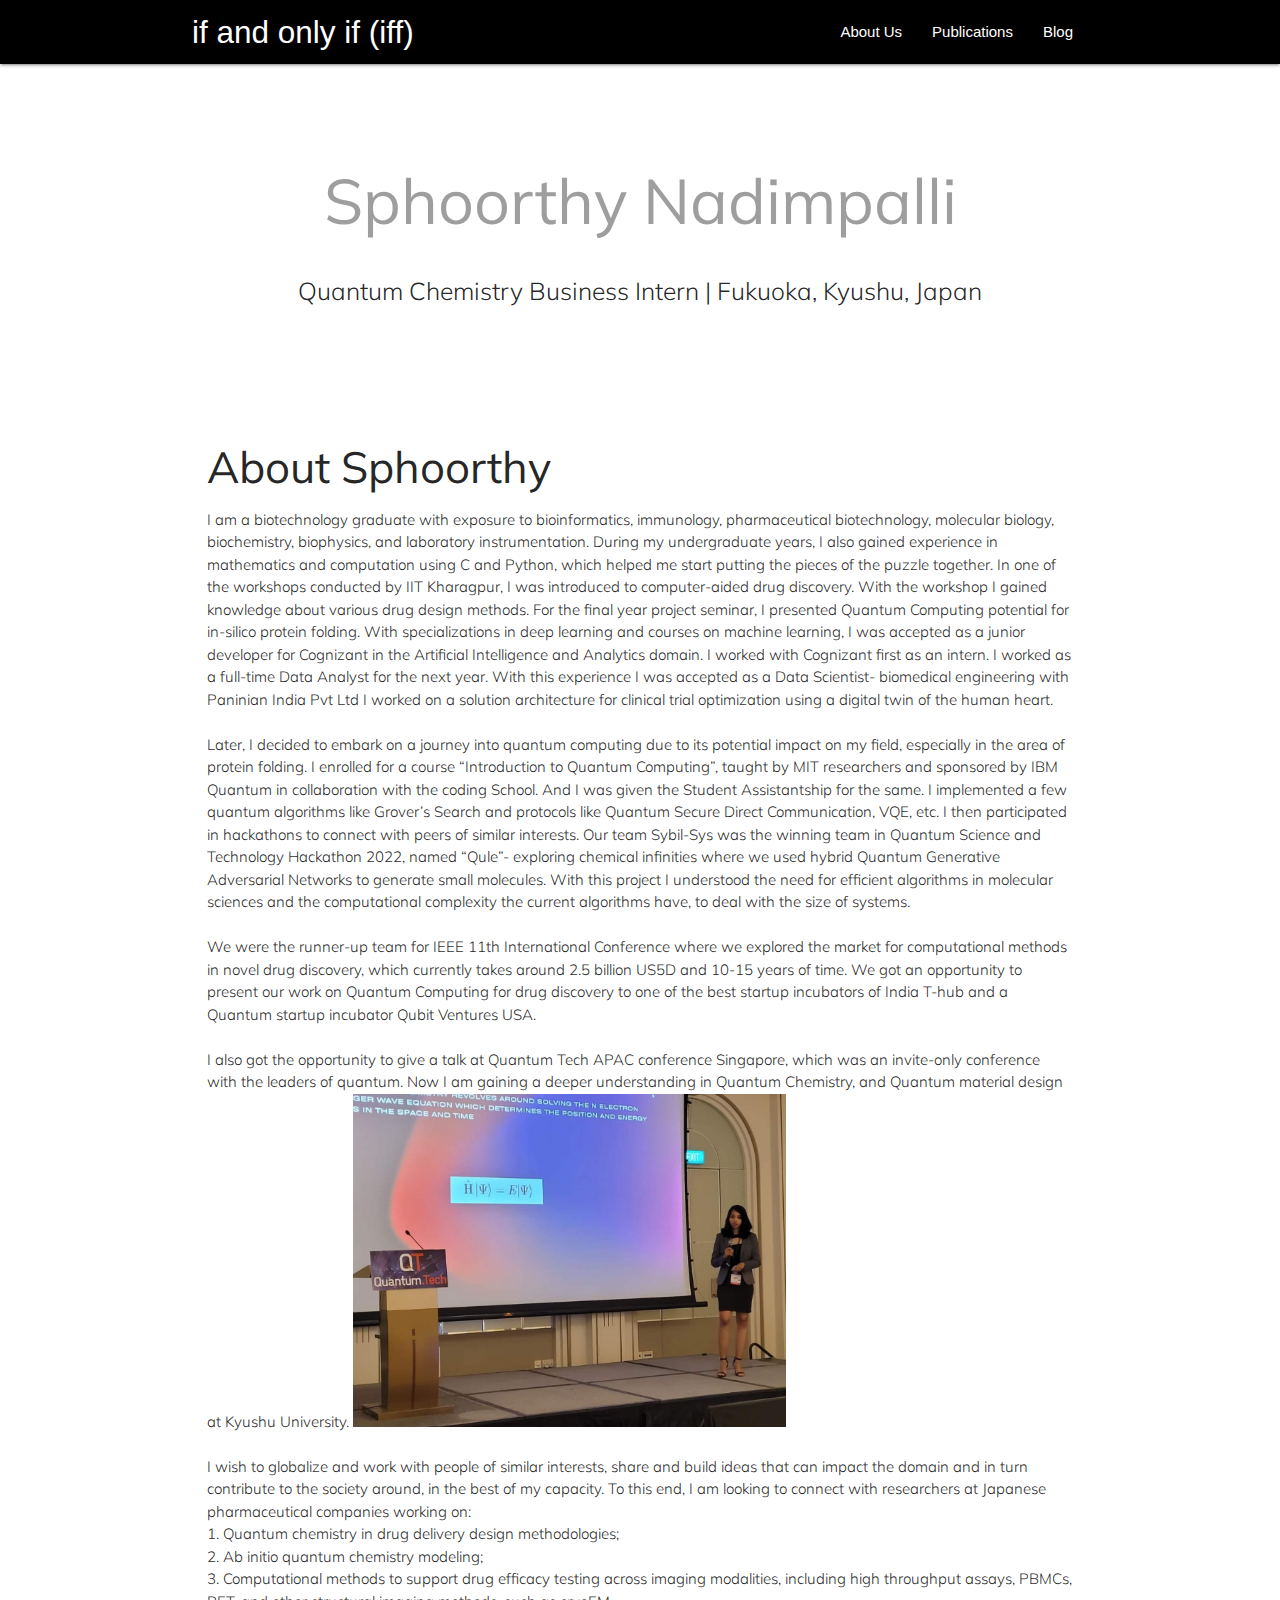
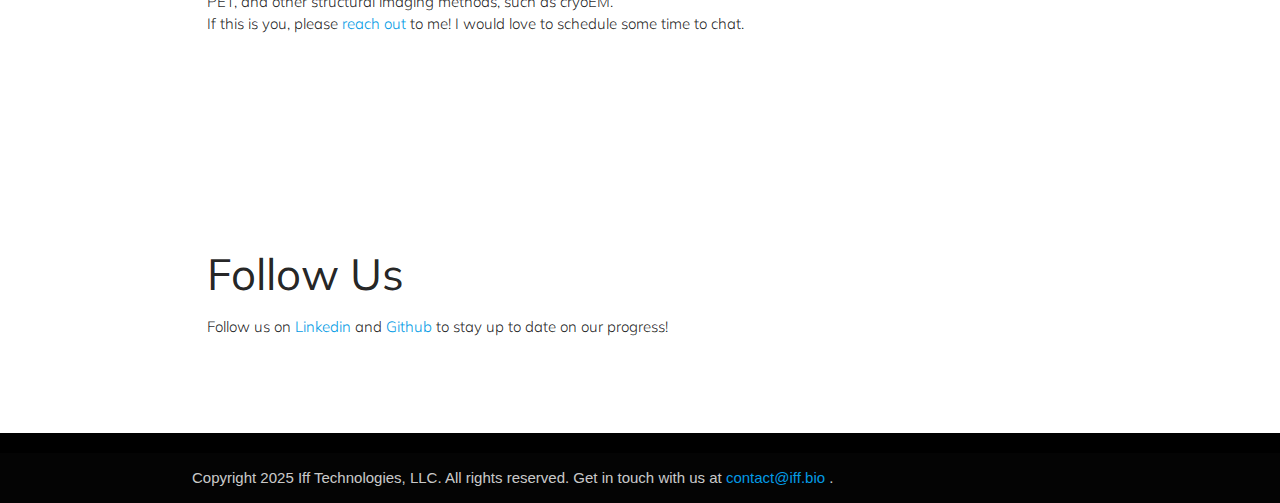
<file: sphoorthy.html>
<!DOCTYPE html>
<html lang="en">
<head>
  <!-- Global site tag (gtag.js) - Google Analytics -->
<script async src="https://www.googletagmanager.com/gtag/js?id=UA-179848670-1"></script>
<script>
  window.dataLayer = window.dataLayer || [];
  function gtag(){dataLayer.push(arguments);}
  gtag('js', new Date());

  gtag('config', 'UA-179848670-1');
</script>
  <meta http-equiv="Content-Type" content="text/html; charset=UTF-8"/>
  <meta name="viewport" content="width=device-width, initial-scale=1, maximum-scale=1.0"/>
  <title>Iff</title>

  <!-- CSS  -->
  <link href="https://fonts.googleapis.com/icon?family=Material+Icons" rel="stylesheet">
  <!-- Quantico Font -->
<link href="https://fonts.googleapis.com/css?family=Mulish" rel="stylesheet">

  <link href="css/materialize.css" type="text/css" rel="stylesheet" media="screen,projection"/>
  <link href="css/style.css" type="text/css" rel="stylesheet" media="screen,projection"/>
</head>
<body>
 
  <nav class="black" role="navigation">
    <div class="nav-wrapper container"><a id="logo-container" href="index.html" class="brand-logo">if and only if (iff)</a>
    <ul class="right hide-on-med-and-down">
      <li><a href="about.html">About Us</a></li>
      <li><a href="publications.html">Publications</a></li>
      <li><a href="blog.html">Blog </a></li>
    </ul>
    <ul id="nav-mobile" class="sidenav">
      <li><a href="about.html">About Us</a></li>
      <li><a href="publications.html">Publications</a></li>
      <li><a href="blog.html">Blog </a></li>
    </ul>
    <a class="sidenav-trigger" href="#" data-target="nav-mobile">
      <i class="material-icons">menu</i>
    </a>

    </div>
  </nav>
  <div class="section no-pad-bot" id="index-banner">
    <div class="container">
      <br><br>
      <h1 class="header center grey-text"> Sphoorthy Nadimpalli</h1>
      <div class="row center">
        <h5 class="header col s12 light"> Quantum Chemistry Business Intern | Fukuoka, Kyushu, Japan </h5>
      </div>
      <div class="row center">
      <br><br>

    </div>
  </div>


  <div class="container" >
    <div class="section">

      <!--   Icon Section   -->
           <div class="row">
          <div class="icon-block">
      <h3 class="">About Sphoorthy</h5>

            <p class="light"> 
              I am a biotechnology graduate with exposure to bioinformatics, immunology, pharmaceutical biotechnology, molecular biology, biochemistry, biophysics, and laboratory instrumentation. During my undergraduate years, I also gained experience in mathematics and computation using C and Python, which helped me start putting the pieces of the puzzle together.  In one of the workshops conducted by IIT Kharagpur, I was introduced to computer-aided drug discovery. With the workshop I gained knowledge about various drug design methods.  For the final year project seminar, I presented Quantum Computing potential for in-silico protein folding. With specializations in deep learning and courses on machine learning, I was accepted as a junior developer for Cognizant in the Artificial Intelligence and Analytics domain. I worked with Cognizant first as an intern. I worked as a full-time Data Analyst for the next year. With this experience I was accepted as a Data Scientist- biomedical engineering with Paninian India Pvt Ltd I worked on a solution architecture for clinical trial optimization using a digital twin of the human heart.

<br> </br>
Later, I decided to embark on a journey into quantum computing due to its potential impact on my field, especially in the area of protein folding.  I enrolled for a course “Introduction to Quantum Computing”, taught by MIT researchers and sponsored by IBM Quantum in collaboration with the coding School. And I was given the Student Assistantship for the same. I implemented a few quantum algorithms like Grover’s Search and protocols like Quantum Secure Direct Communication, VQE, etc. I then participated in hackathons to connect with peers of similar interests.  Our team Sybil-Sys was the winning team in Quantum Science and Technology Hackathon 2022, named “Qule”- exploring chemical infinities where we used hybrid Quantum Generative Adversarial Networks to generate small molecules. With this project I understood the need for efficient algorithms in molecular sciences and the computational complexity the current algorithms have, to deal with the size of systems.

<br> </br>
We were the runner-up team for IEEE 11th International Conference where we explored the market for computational methods in novel drug discovery, which currently takes around 2.5 billion US5D and 10-15 years of time. We got an opportunity to present our work on Quantum Computing for drug discovery to one of the best startup incubators of India T-hub and a Quantum startup incubator Qubit Ventures USA.

<br> </br>


I also got the opportunity to give a talk at Quantum Tech APAC conference Singapore, which was an invite-only conference with the leaders of quantum. Now I am gaining a deeper understanding in Quantum Chemistry, and Quantum material design at Kyushu University.
     <img class="responsive-img" src=images/sphoorthytwo.jpg width=50%>
<br> </br>
I wish to globalize and work with people of similar interests, share and build ideas that can impact the domain and in turn contribute to the society around, in the best of my capacity. To this end, I am looking to connect with researchers at Japanese pharmaceutical companies working on: <br> 

1. Quantum chemistry in drug delivery design methodologies; <br>
2. Ab initio quantum chemistry modeling; <br>
3. Computational methods to support drug efficacy testing across imaging modalities, including high throughput assays, PBMCs, PET, and other structural imaging methods, such as cryoEM.  <br>

If this is you, please <a href="https://jp.linkedin.com/in/sphoorthy-nadimpalli-48aba320b"> reach out </a> to me! I would love to schedule some time to chat.

           </p>
          </div>
      </div>

      </div>

    </div>
    <br><br>
  </div>
  <div class="container">
    <div class="section">

    
      </div>

    </div>
    <br><br>
  </div>

  <div class="container">
    <div class="section">

      <!--   Icon Section   -->
      <div class="row">
          <div class="icon-block">
      <h3 class="">Follow Us</h5>

            <p class="light"> Follow us on <a href="https://www.linkedin.com/company/ifftech">Linkedin</a> and <a href="https://github.com/IffTech/"> Github </a> to stay up to date on our progress! 
           </p>
          </div>
      </div>

    </div>
    <br><br>
  </div>

  <footer class="page-footer black">
    <div class="container">
    </div>
    <div class="footer-copyright">
      <div class="container">
        Copyright 2025 Iff Technologies, LLC. All rights reserved. Get in touch with us at <a href="mailto:contact@iff.bio">contact@iff.bio </a>.
      </div>
    </div>
  </footer>


  <!--  Scripts-->
  <script src="https://code.jquery.com/jquery-2.1.1.min.js"></script>
  <script src="js/materialize.js"></script>
  <script src="js/init.js"></script>

  </body>
</html>
</file>
<file: css/style.css>
/* Custom Stylesheet */
/**
 * Use this file to override Materialize files so you can update
 * the core Materialize files in the future
 *
 * Made By MaterializeCSS.com
 */

.icon-block {
  padding: 0 15px;
}
.icon-block .material-icons {
	font-size: inherit;
}
</file>
